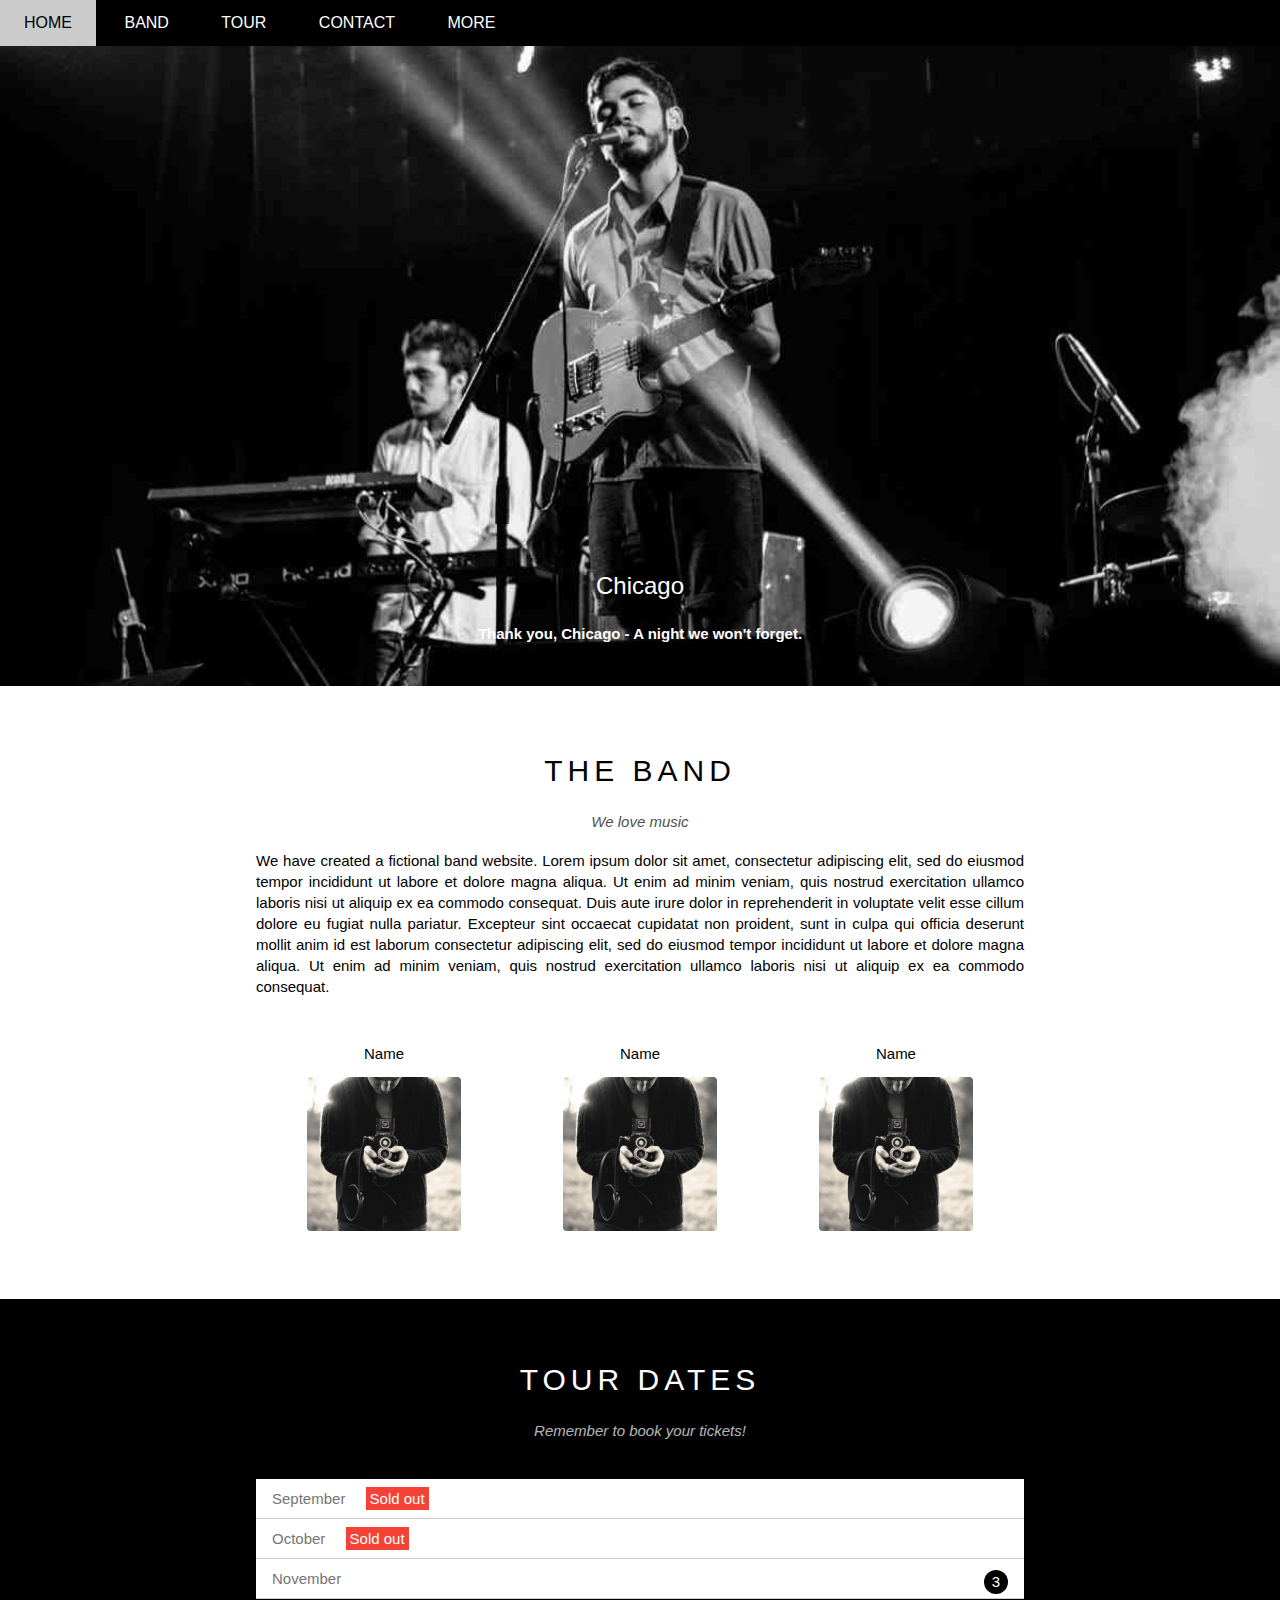
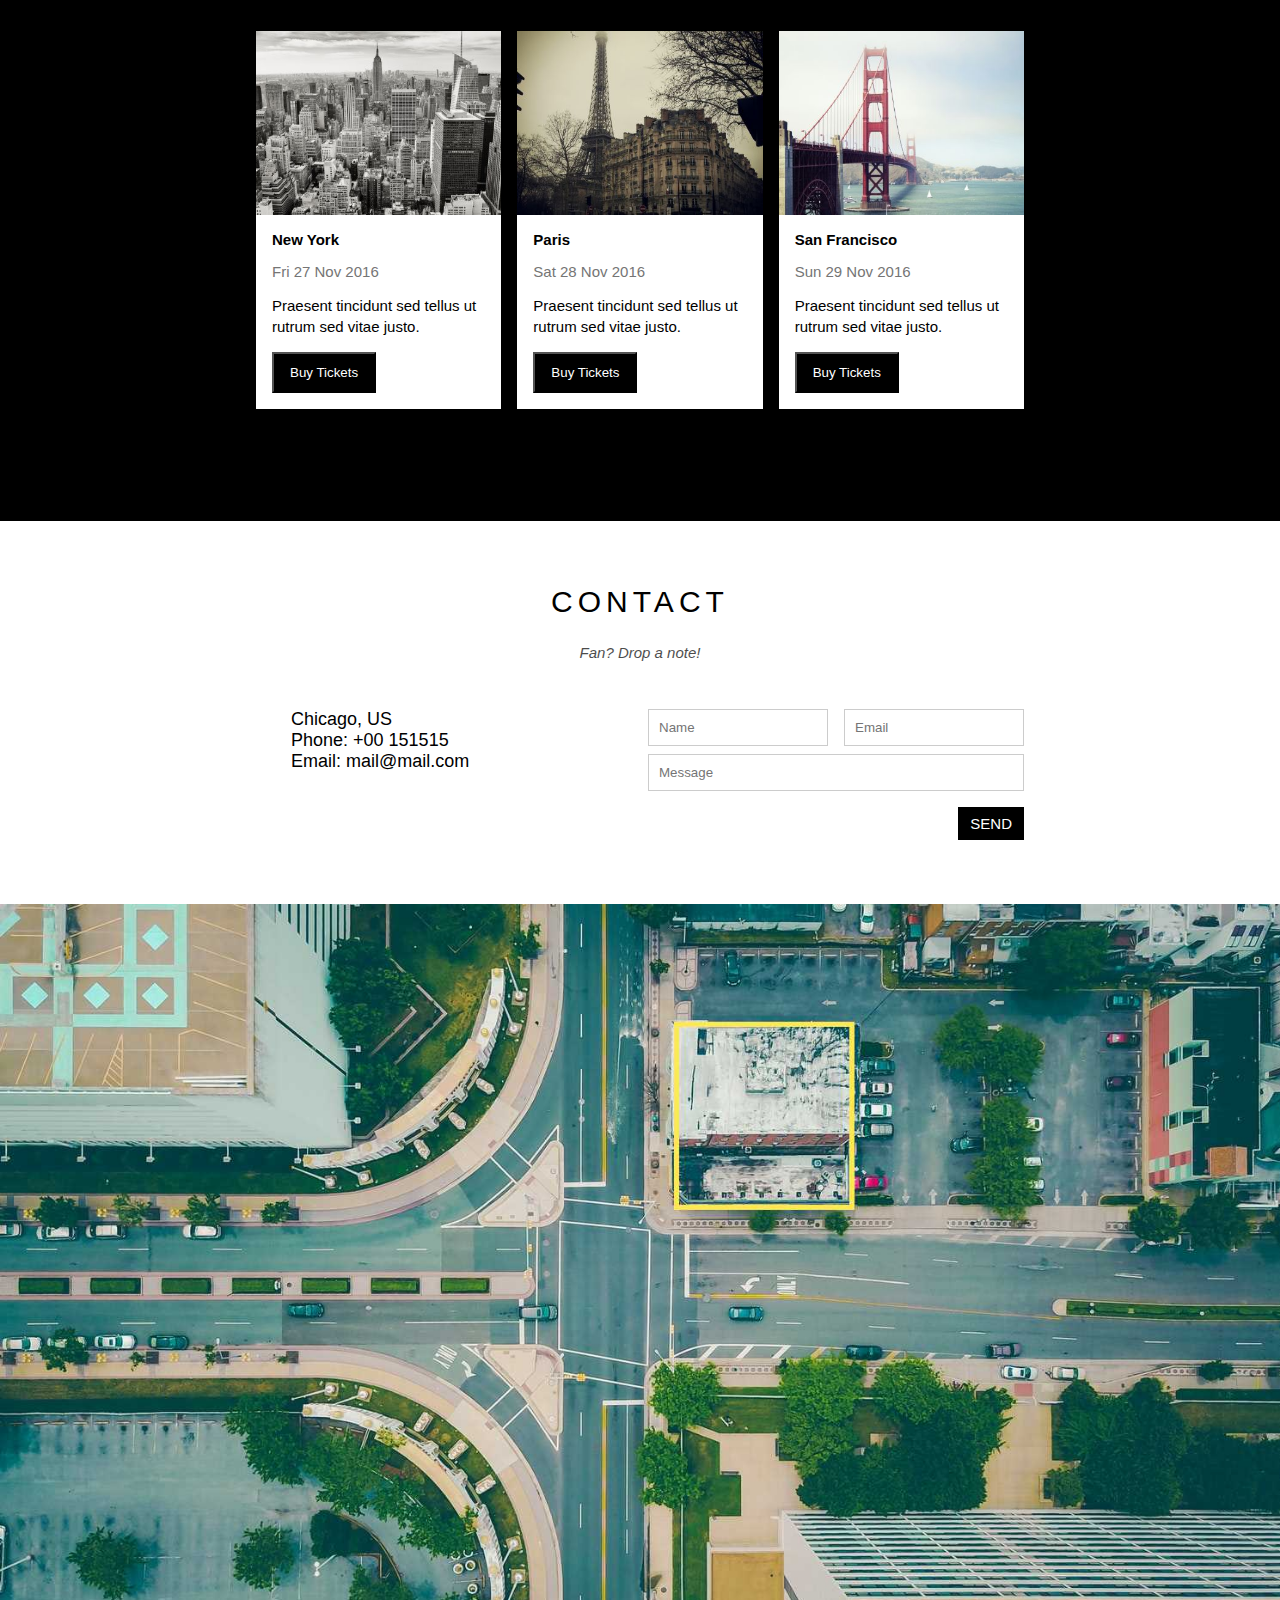
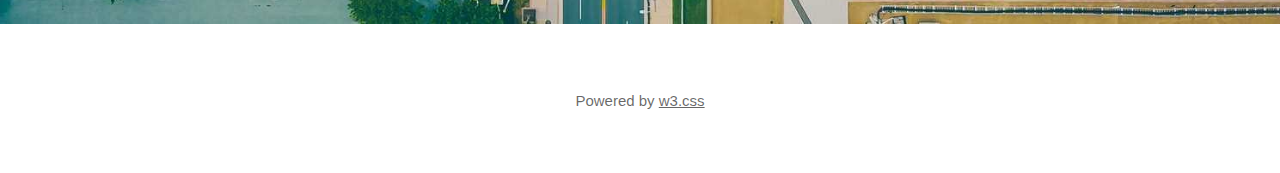
<file: index.html>
<!DOCTYPE html>
<html lang="en">

<head>
    <meta charset="UTF-8">
    <meta http-equiv="X-UA-Compatible" content="IE=edge">
    <meta name="viewport" content="width=device-width, initial-scale=1.0">
    <title>Document</title>
    <link rel="stylesheet" href="https://cdnjs.cloudflare.com/ajax/libs/font-awesome/6.2.0/css/all.min.css"
        integrity="sha512-xh6O/CkQoPOWDdYTDqeRdPCVd1SpvCA9XXcUnZS2FmJNp1coAFzvtCN9BmamE+4aHK8yyUHUSCcJHgXloTyT2A=="
        crossorigin="anonymous" referrerpolicy="no-referrer" />
    <link rel="stylesheet" href="./assets/css/style.css">
    <link rel="stylesheet" href="./assets/css/responsive.css">
    <script src="./assets/js/slideshow.js"></script>
</head>

<body>
    <div id="wrapper">
        <div id="header">
            <ul id="nav">
                <li><a href="#">Home</a></li>
                <li><a href="#Band">Band</a></li>
                <li><a href="#Tour">Tour</a></li>
                <li><a href="#Contact">Contact</a></li>
                <li>
                    <a href="#">More <i style="color: #fff;" class="fa-solid fa-caret-down"></i></a>
                    <ul class="subnav">
                        <li><a href="#">Merchandise</a></li>
                        <li><a href="#">Extras</a></li>
                        <li><a href="#">Media</a></li>
                    </ul>
                </li>
            </ul>
            <div class="seachbtn">
                <i style="color: #fff; font-size: 20px;" class="fa-solid fa-magnifying-glass"></i>
            </div>
            <div id="mobile-menu" class="menu-btn">
                <i class="menu-icon fa-solid fa-bars"></i>
            </div>
        </div>

        <div id="slider">

            <img src="/assets/img/chicago.jpg" onclick="slide()" id="image" alt="banner" width="100%">
            <div class="text-content">
                <h2 class="text-heading">Chicago</h2>
                <p class="text-description">Thank you, Chicago - A night we won't forget.</p>
            </div>
        </div>

    </div>

    <div id="content">
        <div id="Band" class="content-section">
            <h2 class="section-heading">THE BAND</h2>
            <p class="section-sub-heading">We love music</p>
            <p class="about-text">
                We have created a fictional band website. Lorem ipsum dolor sit amet, consectetur adipiscing elit, sed
                do eiusmod tempor incididunt ut labore et dolore magna aliqua. Ut enim ad minim veniam, quis nostrud
                exercitation ullamco laboris nisi ut aliquip ex ea commodo consequat. Duis aute irure dolor in
                reprehenderit in voluptate velit esse cillum dolore eu fugiat nulla pariatur. Excepteur sint occaecat
                cupidatat non proident, sunt in culpa qui officia deserunt mollit anim id est laborum consectetur
                adipiscing elit, sed do eiusmod tempor incididunt ut labore et dolore magna aliqua. Ut enim ad minim
                veniam, quis nostrud exercitation ullamco laboris nisi ut aliquip ex ea commodo consequat.
            </p>
            <div class="members-list">
                <div class="member-item">
                    <p class="member-name">Name</p>
                    <img src="./assets/img/bandmember.jpg" alt="Name" class="member-img">
                </div>
                <div class="member-item">
                    <p class="member-name">Name</p>
                    <img src="./assets/img/bandmember.jpg" alt="Name" class="member-img">
                </div>
                <div class="member-item">
                    <p class="member-name">Name</p>
                    <img src="./assets/img/bandmember.jpg" alt="Name" class="member-img">
                </div>
                <div class="clear"></div>
            </div>

        </div>

        <div id="Tour" class="tour-section">
            <div class="content-section">
                <h2 class="section-heading text-white">TOUR DATES</h2>
                <p class="section-sub-heading text-white">Remember to book your tickets!</p>
                <ul class="tickets-list">
                    <li>September <span class="sold-out">Sold out</span></li>
                    <li>October <span class="sold-out">Sold out</span></li>
                    <li>November <span class="quantity">3</span></li>
                </ul>

                <div class="places-list">
                    <div class="place-item">
                        <img src="./assets/img/newyork.jpg" alt="New York" class="place-img">
                        <div class="place-body">
                            <h3 class="place-heading">New York</h3>
                            <p class="place-time">Fri 27 Nov 2016</p>
                            <p class="place-desc">Praesent tincidunt sed tellus ut rutrum sed vitae justo.</p>
                            <button class="place-buy-btn js-buy-ticket">Buy Tickets</button>
                        </div>
                    </div>

                    <div class="place-item">
                        <img src="./assets/img/paris.jpg" alt="Paris" class="place-img">
                        <div class="place-body">
                            <h3 class="place-heading">Paris</h3>
                            <p class="place-time">Sat 28 Nov 2016</p>
                            <p class="place-desc">Praesent tincidunt sed tellus ut rutrum sed vitae justo.</p>
                            <button class="place-buy-btn js-buy-ticket">Buy Tickets</button>
                        </div>
                    </div>

                    <div class="place-item">
                        <img src="./assets/img/sanfran.jpg" alt="San Francisco" class="place-img">
                        <div class="place-body">
                            <h3 class="place-heading">San Francisco</h3>
                            <p class="place-time">Sun 29 Nov 2016</p>
                            <p class="place-desc">Praesent tincidunt sed tellus ut rutrum sed vitae justo.</p>
                            <button class="place-buy-btn js-buy-ticket">Buy Tickets</button>
                        </div>
                    </div>
                    <div class="clear"></div>
                </div>

            </div>
        </div>

        <div id="Contact" class="content-section">
            <h2 class="section-heading">CONTACT</h2>
            <p class="section-sub-heading">Fan? Drop a note!</p>

            <div class="contact-content">
                <div class="row">
                    <div class="col col-half contact-info">
                        <p><i class="fa-solid fa-location-dot"></i> Chicago, US</p>
                        <p><i class="fa-solid fa-phone"></i> Phone: +00 151515</p>
                        <p><i class="fa-solid fa-envelope"></i> Email: mail@mail.com</p>
                    </div>

                    <div class="col col-half contact-form">
                        <form action="">
                            <div class="row">
                                <div class="col col-half">
                                    <input type="text" placeholder="Name" required name="" id="" class="form-control">
                                </div>
                                <div class="col col-half">
                                    <input type="email" placeholder="Email" required name="" id="" class="form-control">
                                </div>
                            </div>
                            <div class="row mt-8">
                                <div class="col col-full">
                                    <input type="text" placeholder="Message" required name="" id=""
                                        class="form-control">
                                </div>
                            </div>
                            <input class="form-submit-btn mt-16" type="submit" value="SEND">
                        </form>
                    </div>
                </div>
            </div>
        </div>

        <div class="banner">
            <img src="./assets/img/map.jpg" alt="map">
        </div>

    </div>

    <div id="footer">
        <div class="socials-list">
            <a href=""><i class="fa-brands fa-facebook"></i></a>
            <a href=""><i class="fa-brands fa-square-instagram"></i></a>
            <a href=""><i class="fa-brands fa-youtube"></i></a>
            <a href=""><i class="fa-brands fa-pinterest"></i></a>
            <a href=""><i class="fa-brands fa-twitter"></i></a>
        </div>

        <div class="copy-right">Powered by <a href="">w3.css</a></div>
    </div>
    </div>


    <div class="modal js-modal">
        <div class="modal-container js-modal-container">
            <div class="modal-close js-modal-close">
                <i class="fa-solid fa-xmark"></i>
            </div>
            <header class="modal-header">
                <i style="margin-right:16px;" class="fa-sharp fa-solid fa-briefcase"></i>
                Tickets
            </header>
            <div class="modal-body">
                <label for="ticket-quantity" class="modal-label">
                    <i class="fa-solid fa-cart-shopping"></i>
                    Tickets, $15 per person
                </label>
                <input type="text" id="ticket-quantity" class="modal-input" placeholder="How many?">
                <label for="modal-email" class="modal-label">
                    <i class="fa-solid fa-user"></i>
                    Send To
                </label>
                <input type="email" id="modal-email" class="modal-input" placeholder="Enter email">

                <button id="buy-tickets">
                    PAY
                    <i class="fa-solid fa-check"></i>
                </button>
            </div>

            <footer class="modal-footer">
                <p class="modal-help">Need <a href="">help?</a></p>
            </footer>
        </div>
    </div>


    <script>
        const buyBtns = document.querySelectorAll('.js-buy-ticket');
        const modal = document.querySelector('.js-modal');
        const modalContainer = document.querySelector('.js-modal-container');
        const modalClose = document.querySelector('.js-modal-close');

        function showbuyTickets() {
            modal.classList.add('open');
        }

        function hidebuyTickets() {
            modal.classList.remove('open');
        }

        for (const buyBtn of buyBtns) {
            buyBtn.addEventListener('click', showbuyTickets);
        }

        modalClose.addEventListener('click', hidebuyTickets);
        modal.addEventListener('click', hidebuyTickets);
        modalContainer.addEventListener('click', function (event) {
            event.stopPropagation();
        })

        // menu mobile
        var header = document.getElementById('header');
        var mobileMenu = document.getElementById('mobile-menu');
        var headerHeight = header.clientHeight;
        //đóng mở menu
        mobileMenu.onclick = function () {
            var isClosed = header.clientHeight === headerHeight;
            if (isClosed) {
                header.style.height = 'auto';
            } else {
                header.style.height = null;
            }
        }
        // tự động đóng khi chọn menu
        var menuItems = document.querySelectorAll('#nav li a[href*="#"]');
        for (var i = 0; i < menuItems.length; i++) {
            var menuItem = menuItems[i];
            menuItem.onclick = function () {
                header.style.height = null;
            }
        }
    </script>
</body>

</html>
</file>
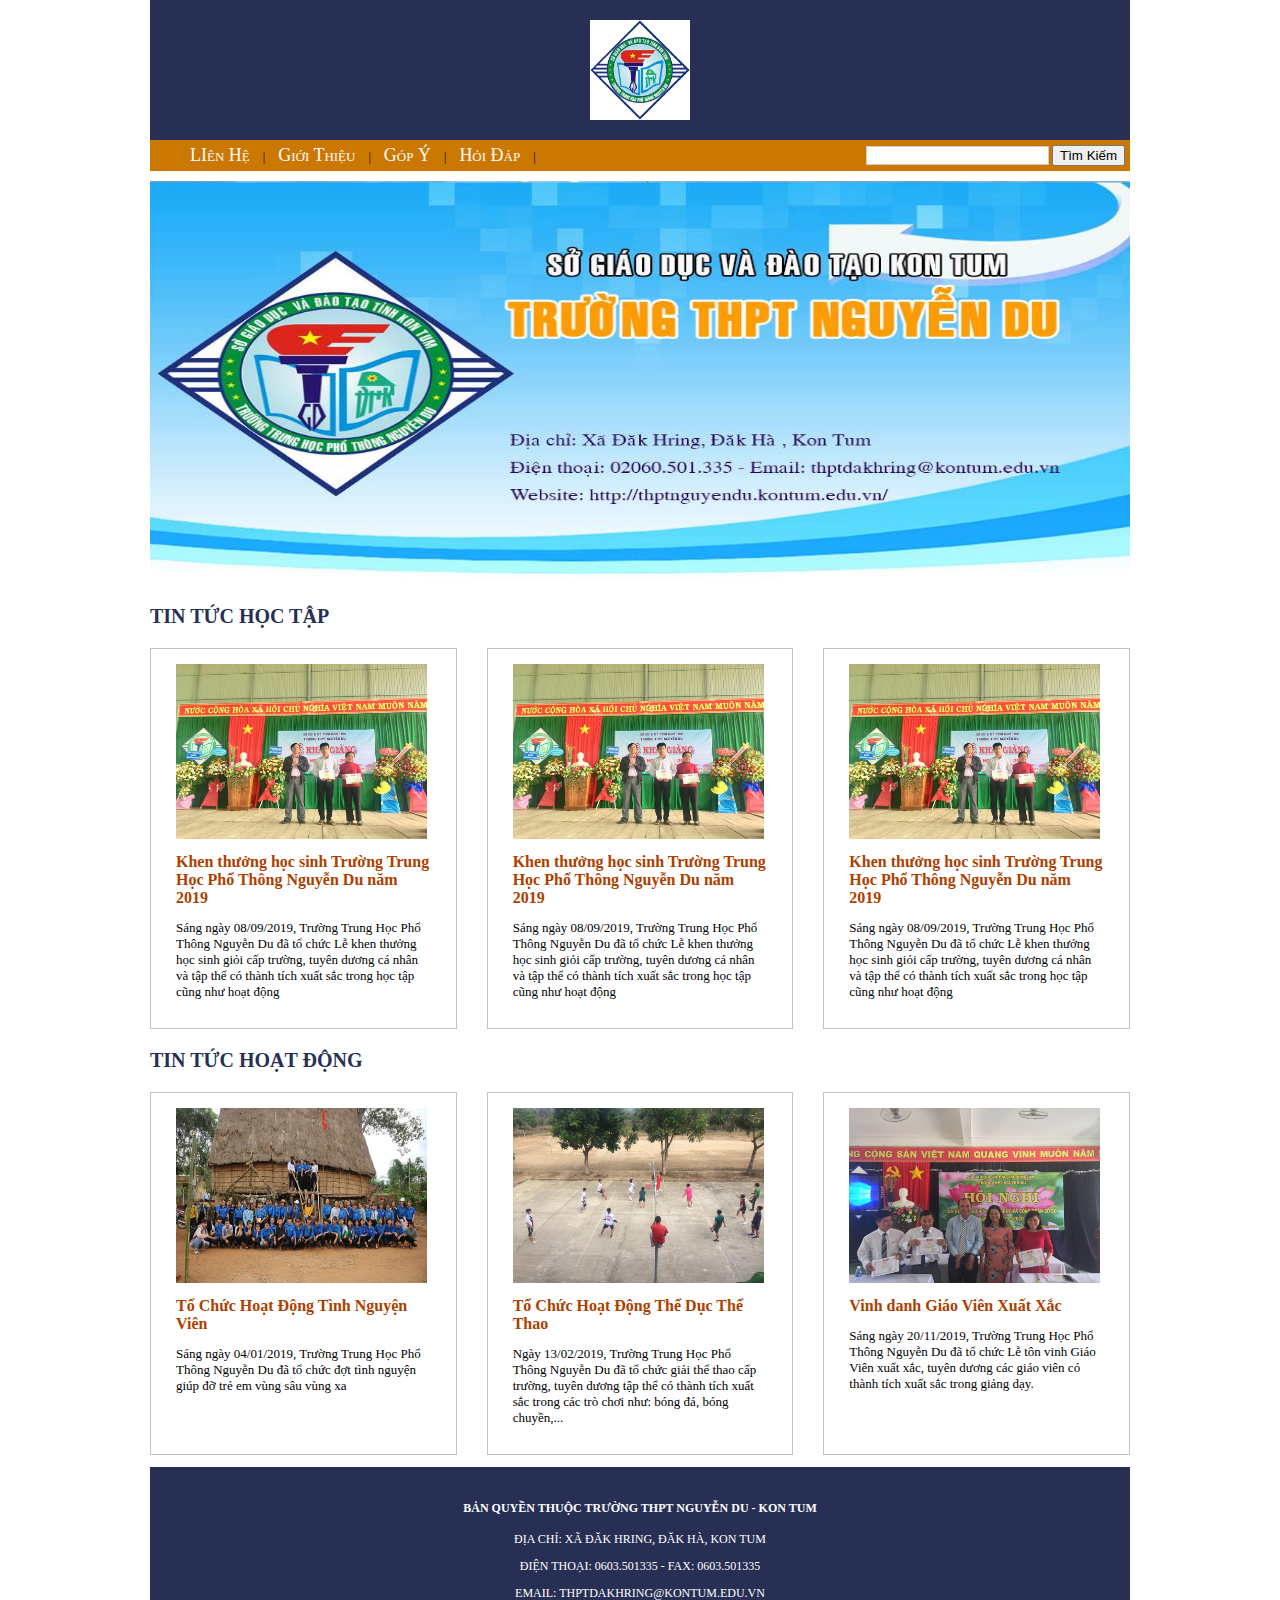
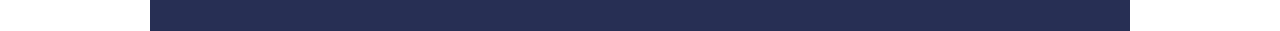
<file: web-school/index.html>
<!DOCTYPE html>
<html lang="en">
<head>
    <meta charset="UTF-8">
    <meta http-equiv="X-UA-Compatible" content="IE=edge">
    <meta name="viewport" content="width=device-width, initial-scale=1.0">
    <title>Trường Trung Học Phổ Thông Nguyễn Du</title>
    <link rel="stylesheet" href="main.css">
</head>
<body>
    <div class="container">
        <header>
              <div class="header-top">
                    <a href="">
                        <img src="./img/Layer 1.jpg" alt="" width="100px" height="100px">
                    </a>
              </div>
              
              <div class="header-main">
                  <ul class="sub-menu">
                      <li><a href="lienhe.html">LIên Hệ</a></li> |
                      <li> 
                          <a href="gioithieu.html"> Giới Thiệu </a> |
                          <ul>
                            <li><a href="sodotochuc.html ">Sơ Đồ Tổ Chức</a></li>
                            <li><a href="#">Thư Viện</a></li>
                           </ul>
                    </li>
                      <li><a href="gopy.html">Góp Ý</a></li> |
                      <li><a href="hoidap.html">Hỏi Đáp</a></li> |                                                       
                  </ul>
                  <form action="" class="form-search">
                  <input type="text" class="form-search-input">
                  <input type="submit" value="Tìm Kiếm" class="from-search-btn"> 
                </form>
                </div>
        </header>
        <section class="banner">
              <img src="./img/bìa.jpg" alt="" width="980px" height="400px">
        </section>
        <section class="new">
            <h2 class="title">TIN TỨC HỌC TẬP</h2>
            <div class="row">
                <div class="col">
                    <a href="#">
                        <img src="./img/traogiai.jpg" alt="" width="251px" height="175px">
                    </a>
                    <h3><a href="">Khen thưởng học sinh Trường Trung Học Phổ Thông Nguyễn Du năm 2019</a></h3>
                    <p>Sáng ngày 08/09/2019, Trường Trung Học Phổ Thông Nguyễn Du
                        đã tổ chức Lễ khen thưởng học sinh giỏi cấp trường, 
                        tuyên dương cá nhân và tập thể có thành 
                        tích xuất sắc trong học tập cũng như hoạt động </p>
                </div><!--End .col-->
                <div class="col">
                    <a href="#">
                        <img src="./img/traogiai.jpg" alt="" width="251px" height="175px">
                    </a>
                    <h3><a href="">Khen thưởng học sinh Trường Trung Học Phổ Thông Nguyễn Du năm 2019</a></h3>
                    <p>Sáng ngày 08/09/2019, Trường Trung Học Phổ Thông Nguyễn Du
                        đã tổ chức Lễ khen thưởng học sinh giỏi cấp trường, 
                        tuyên dương cá nhân và tập thể có thành 
                        tích xuất sắc trong học tập cũng như hoạt động </p>
                </div><!--End .col-->
                <div class="col">
                    <a href="#">
                        <img src="./img/traogiai.jpg" alt="" width="251px" height="175px">
                    </a>
                    <h3><a href="">Khen thưởng học sinh Trường Trung Học Phổ Thông Nguyễn Du năm 2019</a></h3>
                    <p>Sáng ngày 08/09/2019, Trường Trung Học Phổ Thông Nguyễn Du
                        đã tổ chức Lễ khen thưởng học sinh giỏi cấp trường, 
                        tuyên dương cá nhân và tập thể có thành 
                        tích xuất sắc trong học tập cũng như hoạt động </p>
                </div><!--End .col-->
            </div>
        </section>
        <section class="new">
            <h2 class="title">TIN TỨC HOẠT ĐỘNG</h2>
            <div class="row">
                <div class="col">
                    <a href="#">
                        <img src="./img/tinhnguyen.jpg" alt="" width="251px" height="175px">
                    </a>
                    <h3><a href="">Tổ Chức Hoạt Động Tình Nguyện Viên</a></h3>
                    <p>Sáng ngày 04/01/2019, Trường Trung Học Phổ Thông Nguyễn Du
                        đã tổ chức đợt tình nguyện giúp đỡ trẻ em vùng sâu vùng xa </p>
                </div><!--End .col-->
                <div class="col">
                    <a href="#">
                        <img src="./img/thethao.jpg" alt="" width="251px" height="175px">
                    </a>
                    <h3><a href="">Tổ Chức Hoạt Động Thể Dục Thể Thao</a></h3>
                    <p>Ngày 13/02/2019, Trường Trung Học Phổ Thông Nguyễn Du
                        đã tổ chức giải thể thao cấp trường, 
                        tuyên dương tập thể có thành 
                        tích xuất sắc trong các trò chơi như: bóng đá, bóng chuyền,...</p>
                </div><!--End .col-->
                <div class="col">
                    <a href="#">
                        <img src="./img/abc.jpg" alt="" width="251px" height="175px">
                    </a>
                    <h3><a href="">Vinh danh Giáo Viên Xuất Xắc</a></h3>
                    <p>Sáng ngày 20/11/2019, Trường Trung Học Phổ Thông Nguyễn Du
                        đã tổ chức Lễ tôn vinh Giáo Viên xuất xắc, 
                        tuyên dương các giáo viên có thành 
                        tích xuất sắc trong giảng dạy. </p>
                </div><!--End .col-->
            </div>
        </section>
        <footer>	
            <span>
        <h4>Bản quyền thuộc Trường THPT Nguyễn Du - Kon Tum</h4>
        <p>Địa chỉ: Xã Đăk Hring, Đăk Hà, Kon Tum</p>
        <p>Điện thoại: 0603.501335 - Fax: 0603.501335</p>
        <p>Email: thptdakhring@kontum.edu.vn</p>
    </span>	
        </footer>
    </div>

</body>
</html>
</file>
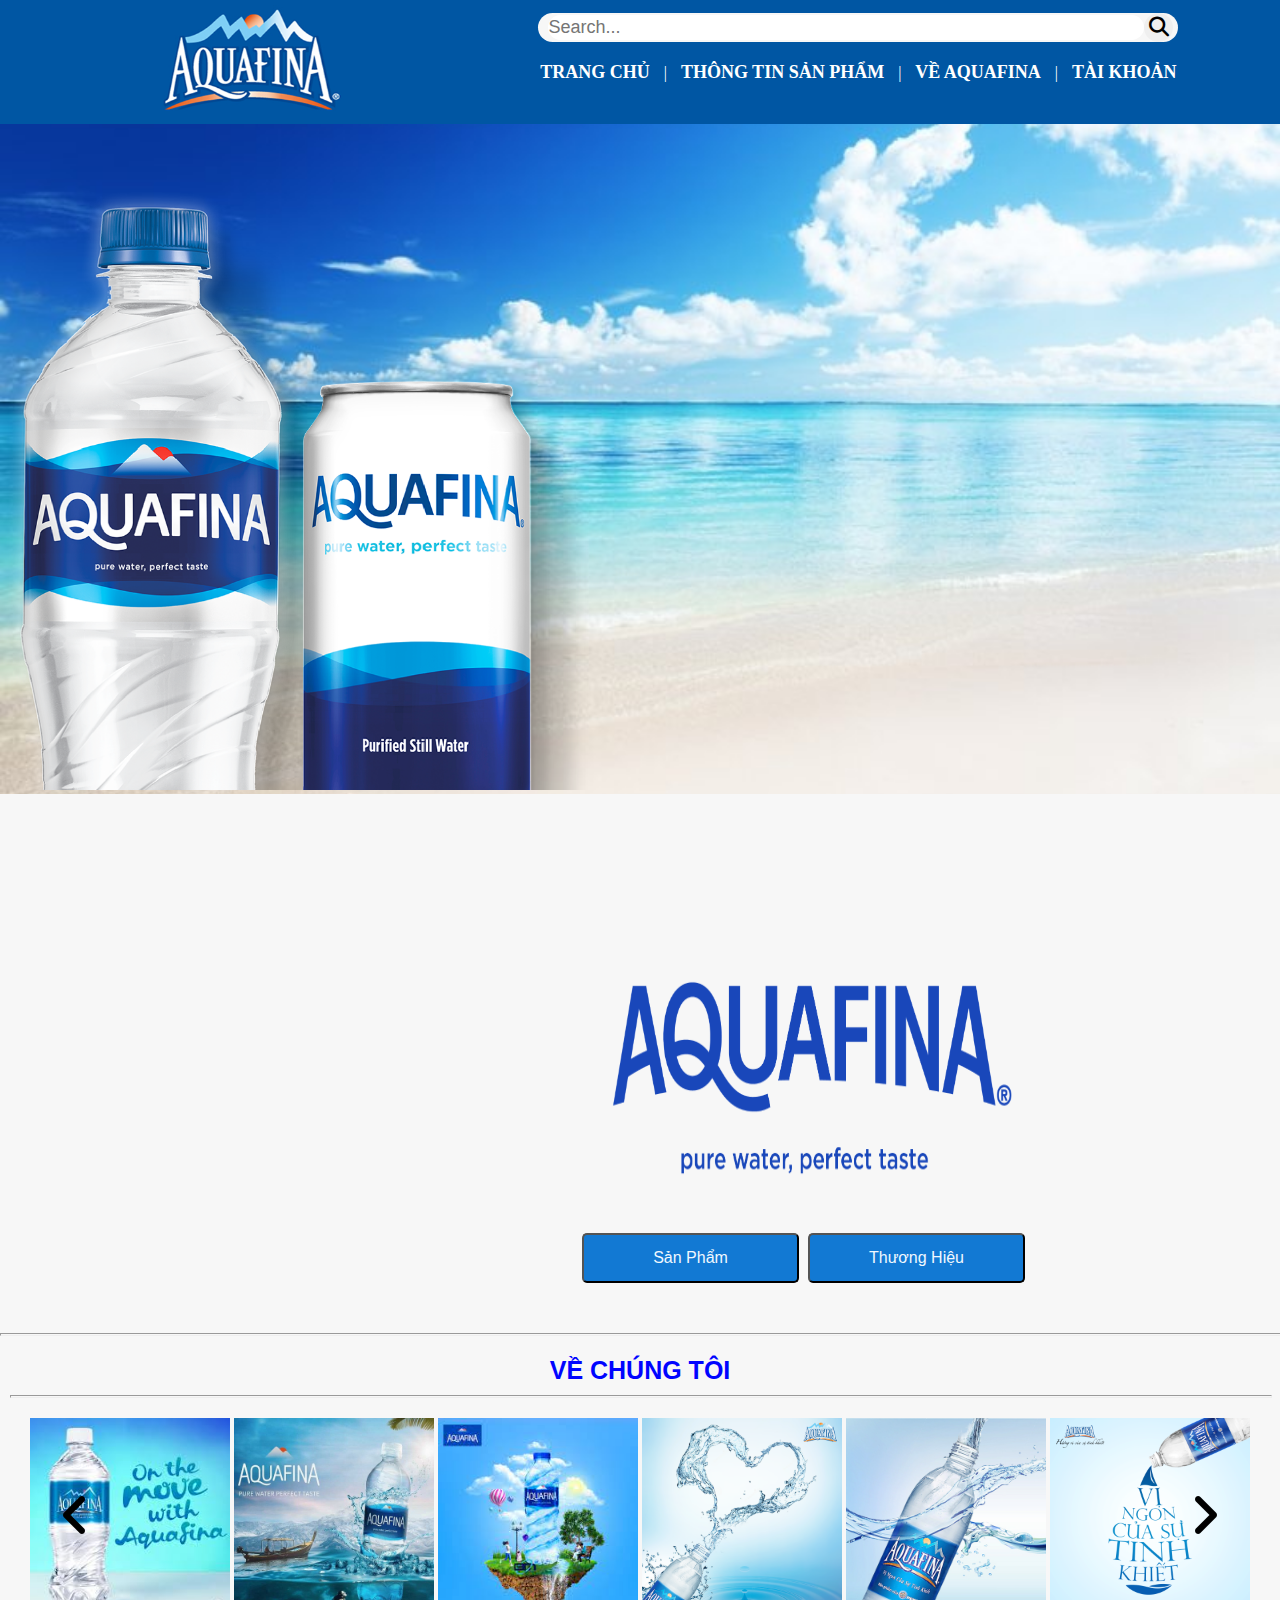
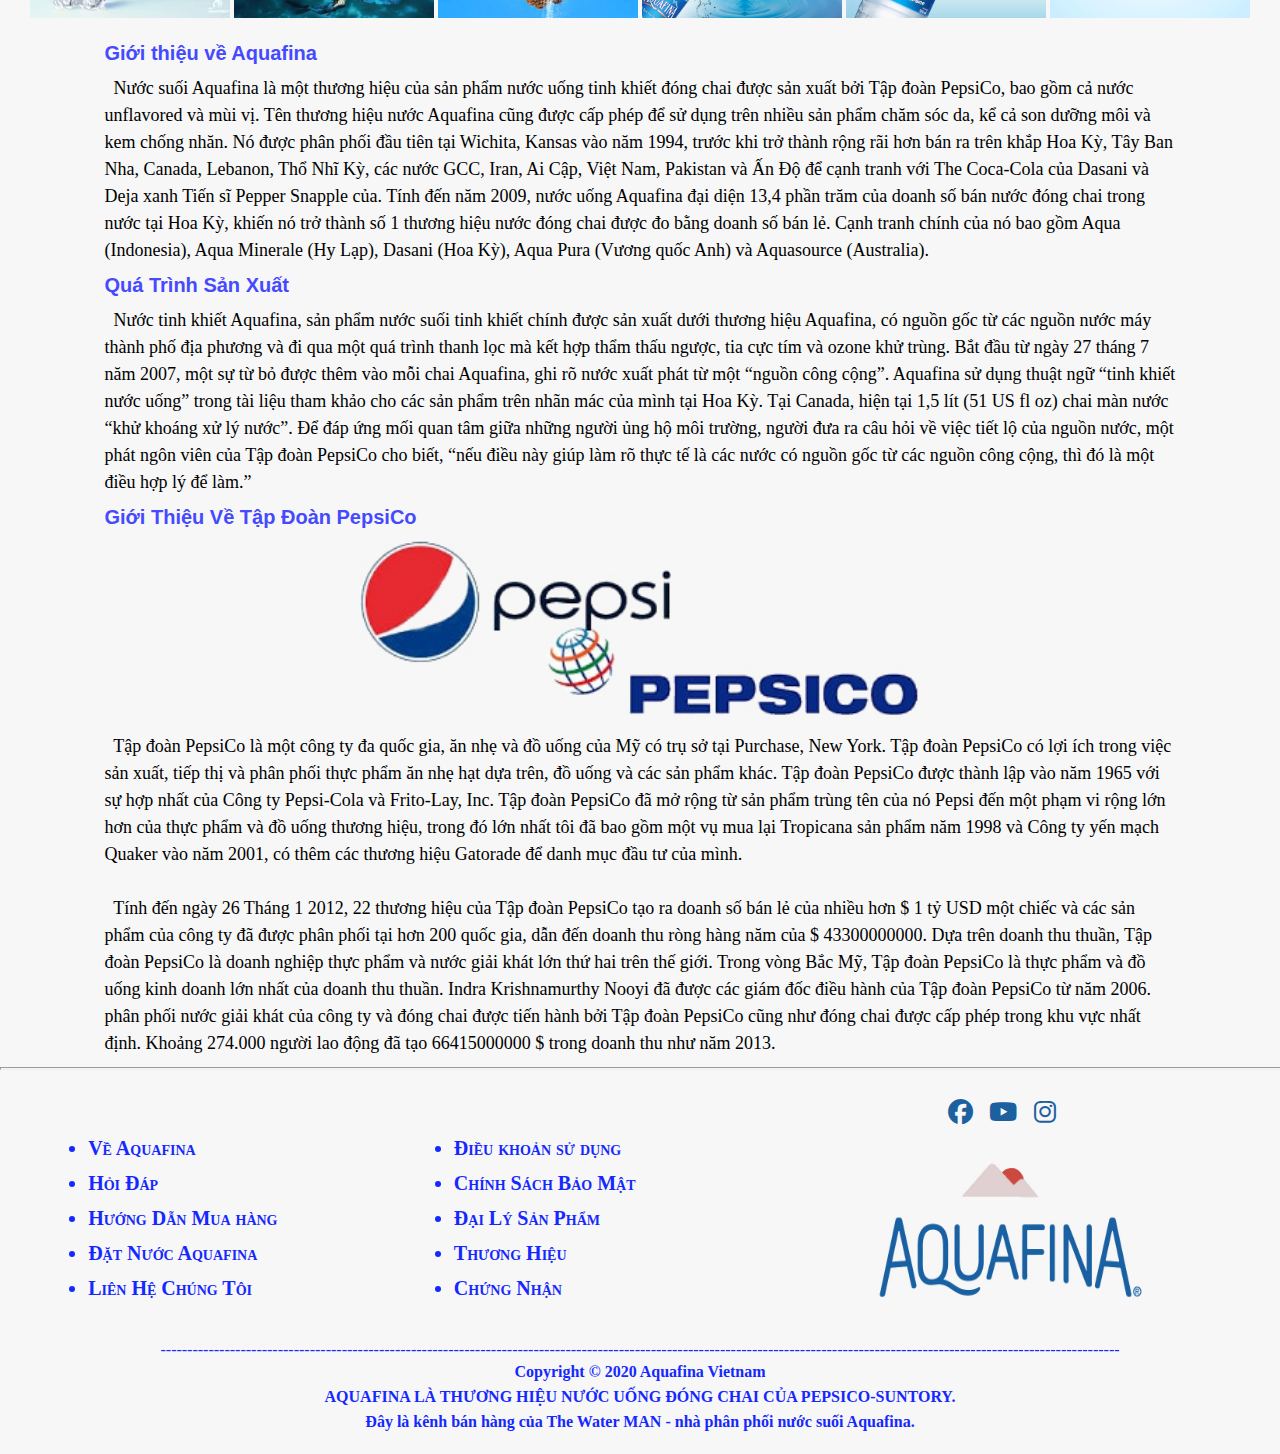
<file: web-aquafina/daily.html>
<!DOCTYPE html>
<html lang="en">

<head>
    <meta charset="UTF-8">
    <meta http-equiv="X-UA-Compatible" content="IE=edge">
    <meta name="viewport" content="width=device-width, initial-scale=1.0">
    <title>Document</title>
    <link rel="stylesheet" href="daily.css">
    <link rel="stylesheet" href="https://cdnjs.cloudflare.com/ajax/libs/font-awesome/6.1.1/css/all.min.css">
    <script src="daily.js"></script>
</head>

<body>
    <div id="wrapper">
        <header>
            <div class="header">
                <div class="logo">
                    <img src="./img/logo1.jpg" alt="img" width="180px" height="120px">
                </div>

                <div class="menu">
                    <ul>
                        <li><a href="trangchu.html">TRANG CHỦ</a></li>
                        <span>|</span>
                        <li><a href="thongtin.html">THÔNG TIN SẢN PHẨM</a></li>
                        <span>|</span>
                        <li><a href="daily.html">VỀ AQUAFINA</a></li>
                        <span>|</span>
                        <li>
                            <a href="#">TÀI KHOẢN</a>
                            <ul>
                                <li><a href="dangky.html" class="sign-in">Đăng Ký</a></li>
                                <li><a href="dangnhap.html" class="sign-up">Đăng Nhập</a></li>
                            </ul>
                        </li>
                    </ul>
                    <form class="seach-box">
                        <button class="seach-btn"><i class="fa-solid fa-magnifying-glass"></i></button>
                        <input class="seach-text" type="text" placeholder="Search...">
                    </form>
                </div>
            </div>
        </header>

        <nav>
            <div class="img">
                <img src="./img/chainuoc.png" alt="img" width="600px" height="600px">
                <div class="nd-right">
                    <div class="img1">
                        <img src="./img/logo2.png" alt="" width="400px" height="200px">
                    </div>
                    <button type="button"> Sản Phẩm</button>
                    <button type="button">Thương Hiệu</button>
                </div>
            </div>
        </nav>
        <hr>
        <section>
            <div class="content">
                <h1 class="title">về Chúng Tôi</h1>
                <hr>
                <div class="content-slider">
                    <figure id="diving" style="margin:20px;">
                        <img src="./img/daily7.jpg" alt="" width="200px" height="200px">
                        <img src="./img/daily.jpg" alt="" width="200px" height="200px">
                        <img src="./img/daily2.jpg" alt="" width="200px" height="200px">
                        <img src="./img/daily4.png" alt="" width="200px" height="200px">
                        <img src="./img/daily5.jpg" alt="" width="200px" height="200px">
                        <img src="./img/daily6.png" alt="" width="200px" height="200px">

                    </figure>
                    <div id="iconL" class="iconL" onclick="prev()"><i class="fa-solid fa-angle-left"></i></div>
                    <div id="iconR" class="iconR" onclick="next()"><i class="fa-solid fa-angle-right"></i></div>
                    <div id="bigImg">
                        <img src="./img/daily.jpg" alt="">
                    </div>
                </div>
                <div class="content-text">
                    <h3>Giới thiệu về Aquafina</h3>
                    <p>
                        &nbsp; Nước suối Aquafina là một thương hiệu của sản phẩm nước uống tinh khiết đóng chai được
                        sản
                        xuất bởi Tập đoàn PepsiCo,
                        bao gồm cả nước unflavored và mùi vị. Tên thương hiệu nước Aquafina cũng được cấp phép để sử
                        dụng
                        trên nhiều sản phẩm chăm sóc da,
                        kể cả son dưỡng môi và kem chống nhăn. Nó được phân phối đầu tiên tại Wichita, Kansas vào năm
                        1994,
                        trước khi trở thành rộng rãi hơn bán ra trên khắp Hoa Kỳ,
                        Tây Ban Nha, Canada, Lebanon, Thổ Nhĩ Kỳ, các nước GCC, Iran, Ai Cập, Việt Nam, Pakistan và Ấn
                        Độ để
                        cạnh tranh với The Coca-Cola của Dasani và Deja xanh Tiến sĩ
                        Pepper Snapple của. Tính đến năm 2009, nước uống Aquafina đại diện 13,4 phần trăm của doanh số
                        bán
                        nước đóng chai trong nước tại Hoa Kỳ,
                        khiến nó trở thành số 1 thương hiệu nước đóng chai được đo bằng doanh số bán lẻ. Cạnh tranh
                        chính
                        của nó bao gồm Aqua (Indonesia), Aqua Minerale (Hy Lạp),
                        Dasani (Hoa Kỳ), Aqua Pura (Vương quốc Anh) và Aquasource (Australia).
                    </p>
                    <h3>Quá Trình Sản Xuất</h3>
                    <p>
                        &nbsp; Nước tinh khiết Aquafina, sản phẩm nước suối tinh khiết chính được sản xuất dưới thương
                        hiệu
                        Aquafina,
                        có nguồn gốc từ các nguồn nước máy thành phố địa phương và đi qua một quá trình thanh lọc mà kết
                        hợp
                        thẩm thấu ngược,
                        tia cực tím và ozone khử trùng. Bắt đầu từ ngày 27 tháng 7 năm 2007, một sự từ bỏ được thêm vào
                        mỗi
                        chai Aquafina,
                        ghi rõ nước xuất phát từ một “nguồn công cộng”. Aquafina sử dụng thuật ngữ “tinh khiết nước
                        uống”
                        trong tài liệu tham khảo cho các sản phẩm trên nhãn mác của mình tại Hoa Kỳ.
                        Tại Canada, hiện tại 1,5 lít (51 US fl oz) chai màn nước “khử khoáng xử lý nước”.
                        Để đáp ứng mối quan tâm giữa những người ủng hộ môi trường, người đưa ra câu hỏi về việc tiết lộ
                        của
                        nguồn nước,
                        một phát ngôn viên của Tập đoàn PepsiCo cho biết, “nếu điều này giúp làm rõ thực tế là các nước
                        có
                        nguồn gốc từ các nguồn công cộng,
                        thì đó là một điều hợp lý để làm.”

                    </p>
                    <h3>Giới Thiệu Về Tập Đoàn PepsiCo</h3>
                    <figure style="text-align:center; margin-bottom: 10px;">
                        <img src="./img/pepsico1.jpg" alt="" width="560px" height="180px">
                    </figure>
                    <p>
                        &nbsp; Tập đoàn PepsiCo là một công ty đa quốc gia, ăn nhẹ và đồ uống của Mỹ có trụ sở tại
                        Purchase,
                        New York.
                        Tập đoàn PepsiCo có lợi ích trong việc sản xuất, tiếp thị và phân phối thực phẩm ăn nhẹ hạt dựa
                        trên, đồ uống và các sản phẩm khác.
                        Tập đoàn PepsiCo được thành lập vào năm 1965 với sự hợp nhất của Công ty Pepsi-Cola và
                        Frito-Lay,
                        Inc. Tập đoàn PepsiCo đã mở rộng từ sản phẩm trùng tên của nó Pepsi đến một phạm vi rộng lớn hơn
                        của
                        thực phẩm và đồ uống thương hiệu,
                        trong đó lớn nhất tôi đã bao gồm một vụ mua lại Tropicana sản phẩm năm 1998 và Công ty yến mạch
                        Quaker vào năm 2001,
                        có thêm các thương hiệu Gatorade để danh mục đầu tư của mình.
                        <br> <br>
                        &nbsp; Tính đến ngày 26 Tháng 1 2012, 22 thương hiệu của Tập đoàn PepsiCo tạo ra doanh số bán lẻ
                        của
                        nhiều hơn $ 1 tỷ USD một chiếc và các sản phẩm của công ty đã được phân phối tại hơn 200 quốc
                        gia,
                        dẫn đến doanh thu ròng hàng năm của $ 43300000000. Dựa trên doanh thu thuần, Tập đoàn PepsiCo là
                        doanh nghiệp thực phẩm và nước giải khát lớn thứ hai trên thế giới.
                        Trong vòng Bắc Mỹ, Tập đoàn PepsiCo là thực phẩm và đồ uống kinh doanh lớn nhất của doanh thu
                        thuần.
                        Indra Krishnamurthy Nooyi đã được các giám đốc điều hành của Tập đoàn PepsiCo từ năm 2006.
                        phân phối nước giải khát của công ty và đóng chai được tiến hành bởi Tập đoàn PepsiCo cũng như
                        đóng
                        chai được cấp phép trong khu vực nhất định.
                        Khoảng 274.000 người lao động đã tạo 66415000000 $ trong doanh thu như năm 2013.
                    </p>
                </div>
            </div>
        </section>
        <hr>
        <article>
            <div class="atl">
                <ul>
                    <li><a href="">Về Aquafina</a></li>
                    <li><a href="">Hỏi Đáp</a></li>
                    <li><a href="">Hướng Dẫn Mua hàng</a></li>
                    <li><a href="">Đặt Nước Aquafina</a></li>
                    <li><a href="">Liên Hệ Chúng Tôi</a></li>
                </ul>

                <ul>
                    <li><a href="">Điều khoản sử dụng</a></li>
                    <li><a href="">Chính Sách Bảo Mật</a></li>
                    <li><a href="">Đại Lý Sản Phẩm</a></li>
                    <li><a href="">Thương Hiệu</a></li>
                    <li><a href="">Chứng Nhận</a></li>
                </ul>
                <div class="img-lg">
                    <div class="icon">
                        <li><a href=""> <i class="fa-brands fa-facebook"></i></a></li>
                        <li><a href=""> <i class="fa-brands fa-youtube"></i></a></li>
                        <li><a href=""><i class="fa-brands fa-instagram"></i></a></li>
                    </div>
                    <img src="./img/logo3.jpg" alt="" width="350px" height="200px">
                </div>
            </div>
        </article>



        <footer>
            <div class="footer">
                <p style="color: rgb(21, 40, 255);">
                    ------------------------------------------------------------------------------------------------------------------------------------------------------------------------------------
                </p>
                <cite> Copyright © 2020 Aquafina Vietnam <br>
                    AQUAFINA LÀ THƯƠNG HIỆU NƯỚC UỐNG ĐÓNG CHAI CỦA PEPSICO-SUNTORY. <br>
                    Đây là kênh bán hàng của The Water MAN - nhà phân phối nước suối Aquafina.
                </cite>
            </div>
        </footer>
    </div>
    <script src="https://code.jquery.com/jquery-3.6.0.js"></script>
    <script>
        $(document).ready(function () {
            $(window).scroll(function () {
                if ($(this).scrollTop()) {
                    $('header').addClass('sticky');
                } else {
                    $('header').removeClass('sticky');
                }
            });
        });
    </script>
</body>

</html>
</file>
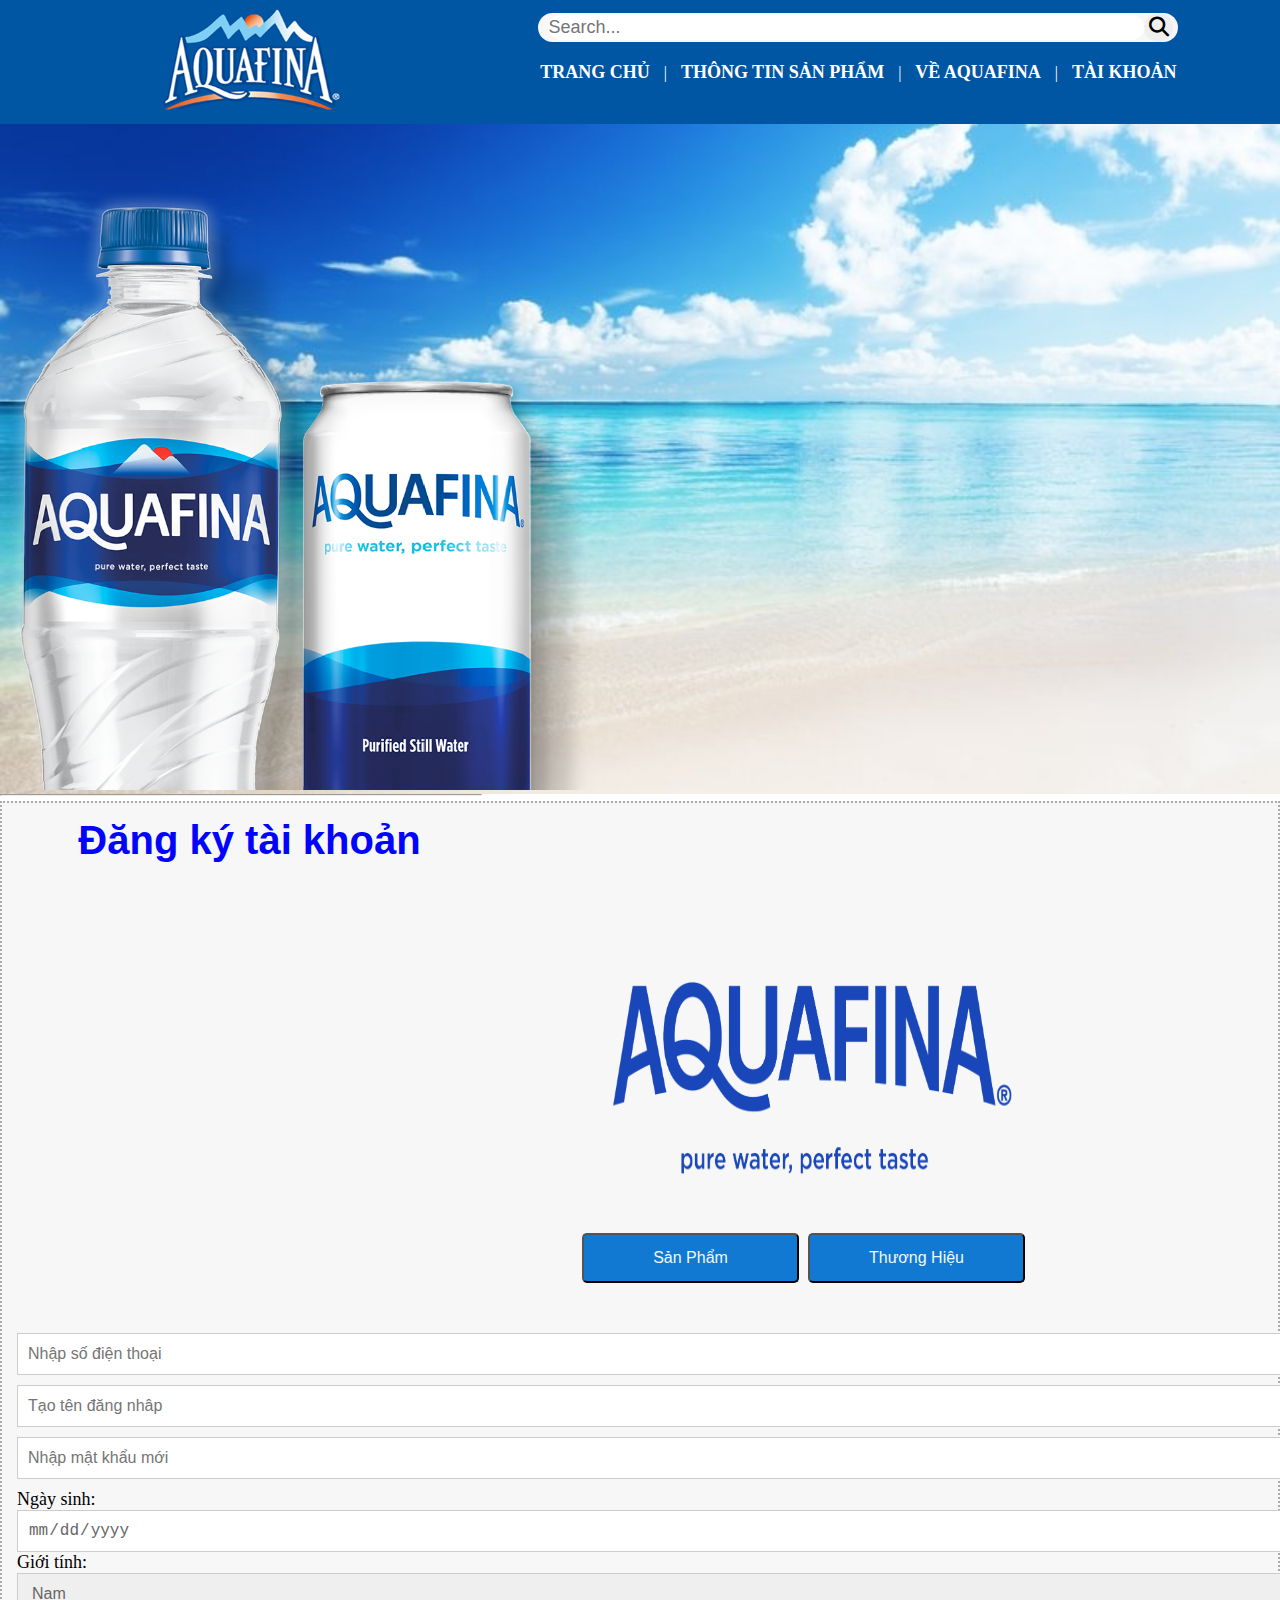
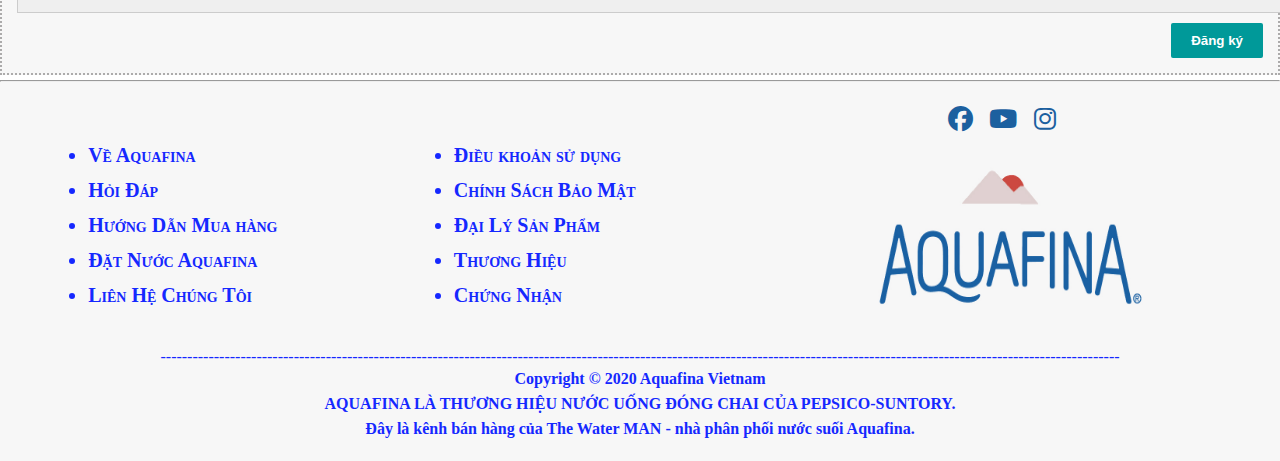
<file: web-aquafina/dangky.html>
<!DOCTYPE html>
<html lang="en">
<head>
    <meta charset="UTF-8">
    <meta http-equiv="X-UA-Compatible" content="IE=edge">
    <meta name="viewport" content="width=device-width, initial-scale=1.0">
    <title>Document</title>
    <link rel="stylesheet" href="dangky.css">
   <link rel="stylesheet" href="https://cdnjs.cloudflare.com/ajax/libs/font-awesome/6.1.1/css/all.min.css"> 
   <script src="dangky.js"></script>
</head>
<body>
    <div id="wrapper">
        <header>
            <div class="header">
              <div class="logo"> 
                   <img src="./img/logo1.jpg" alt="img" width="180px" height="120px" >
              </div>

              <div class="menu">
                  <ul>
                      <li><a href="trangchu.html">TRANG CHỦ</a></li>
                      <span>|</span>
                      <li><a href="thongtin.html">THÔNG TIN SẢN PHẨM</a></li>
                      <span>|</span>
                      <li><a href="daily.html">VỀ AQUAFINA</a></li>
                      <span>|</span>
                      <li>
                        <a href="#">TÀI KHOẢN</a>
                        <ul>
                            <li><a href="dangky.html" class="sign-in">Đăng Ký</a></li>
                           <li><a href="dangnhap.html" class="sign-up">Đăng Nhập</a></li>
                        </ul>
                      </li>      
                  </ul>   
                  <form class="seach-box">
                    <button class="seach-btn"><i class="fa-solid fa-magnifying-glass"></i></button>  
                    <input class="seach-text" type="text" placeholder="Search...">
                </form>   
            </div>
        </div>
        </header>
            
       <nav>
         <div class="img">
             <img src="./img/chainuoc.png" alt="img" width="600px" height="600px">
          <div class="nd-right">
              <div class="img1">
                  <img src="./img/logo2.png" alt="" width="400px" height="200px">
              </div>
             <button type="button">Sản Phẩm</button>
             <button type="button">Thương Hiệu</button>
          </div>
        </div>
       </nav>
            <hr>
            <!-- form -->
       <section>
        <div class="register-form">
            <form onsubmit="return kiem_tra()" >
                <h1> Đăng ký tài khoản</h1>
                <div class="input-box">
                    <input id="sdt" type="text" placeholder="Nhập số điện thoại" >     
                </div>

                <div class="input-box">
                    <input id="dn" type="text" placeholder="Tạo tên đăng nhâp">     
                </div>

                <div class="input-box">

                    <input id="pw" type="password" placeholder="Nhập mật khẩu mới">
                </div>
                <div class="input-box">
                    <div class="col-6">
                        <label for="ngaysinh">Ngày sinh: </label>
                        <br>
                        <input id="date" type="date" id="ngaysinh"/>
                    </div>
                    <div class="col-6">
                        <label for="gioitinh">Giới tính: </label>
                        <br>
                        <select id="gioitinh">
                            <option value="nam">Nam</option>
                            <option value="nu">Nữ</option>
                        </select>
                    </div>
                    <div class="clear"></div>
                </div>
                <div class="btn-box">
                    <button type="submit">
                        Đăng ký
                    </button>
                    
                </div>
            </form>
        </div>
       </section>
    <hr>
       <!-- menu dưới -->
       <article>
               <div class="atl">
                   <ul>
                       <li><a href="">Về Aquafina</a></li>
                       <li><a href="">Hỏi Đáp</a></li>
                       <li><a href="">Hướng Dẫn Mua hàng</a></li>
                       <li><a href="">Đặt Nước Aquafina</a></li>
                       <li><a href="">Liên Hệ Chúng Tôi</a></li>
                   </ul>

                   <ul>
                       <li><a href="">Điều khoản sử dụng</a></li>
                       <li><a href="">Chính Sách Bảo Mật</a></li>
                       <li><a href="">Đại Lý Sản Phẩm</a></li>
                       <li><a href="">Thương Hiệu</a></li>
                       <li><a href="">Chứng Nhận</a></li>
                   </ul>
                   <div class="img-lg">
                    <div class="icon">
                        <li><a href=""> <i class="fa-brands fa-facebook"></i></a></li>
                        <li><a href=""> <i class="fa-brands fa-youtube"></i></a></li>
                        <li><a href=""><i class="fa-brands fa-instagram"></i></a></li>
                    </div>
                    <img src="./img/logo3.jpg" alt="" width="350px" height="200px">
                </div>  
               </div>       
       </article>

            <!-- footer -->
       
     <footer>
           <div class="footer">
            <p style="color: rgb(21, 40, 255);">------------------------------------------------------------------------------------------------------------------------------------------------------------------------------------</p>
                <cite>  Copyright © 2020 Aquafina Vietnam <br>
    AQUAFINA LÀ THƯƠNG HIỆU NƯỚC UỐNG ĐÓNG CHAI CỦA PEPSICO-SUNTORY.  <br>
    Đây là kênh bán hàng của The Water MAN - nhà phân phối nước suối Aquafina.
    </cite> 
           </div>
       </footer>
    </div>
    <script src="https://code.jquery.com/jquery-3.6.0.js"></script>
    <script>
        $(document).ready(function() {
            $(window).scroll(function() {
                if($(this).scrollTop()) {
                    $('header').addClass('sticky');
                }else{
                    $('header').removeClass('sticky');
                }
            });
        });
    </script>
</body>
</html>
</file>
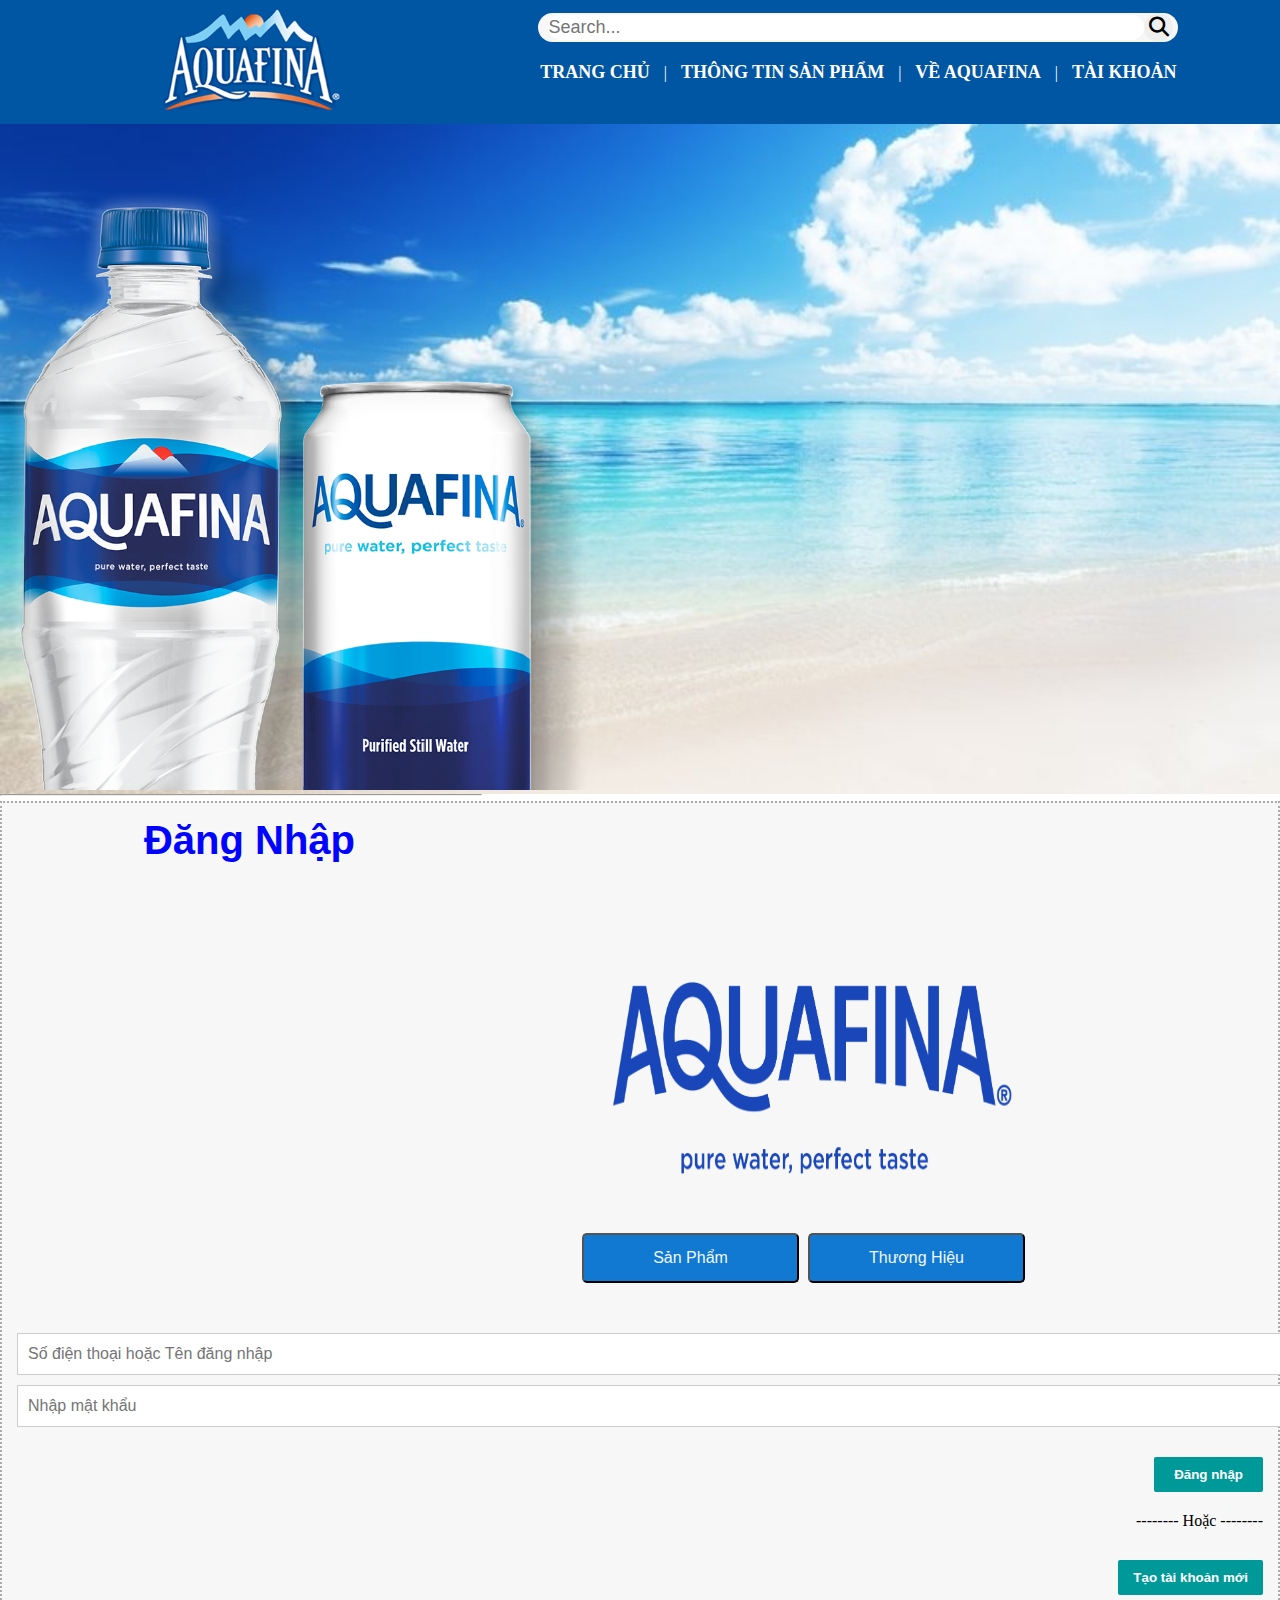
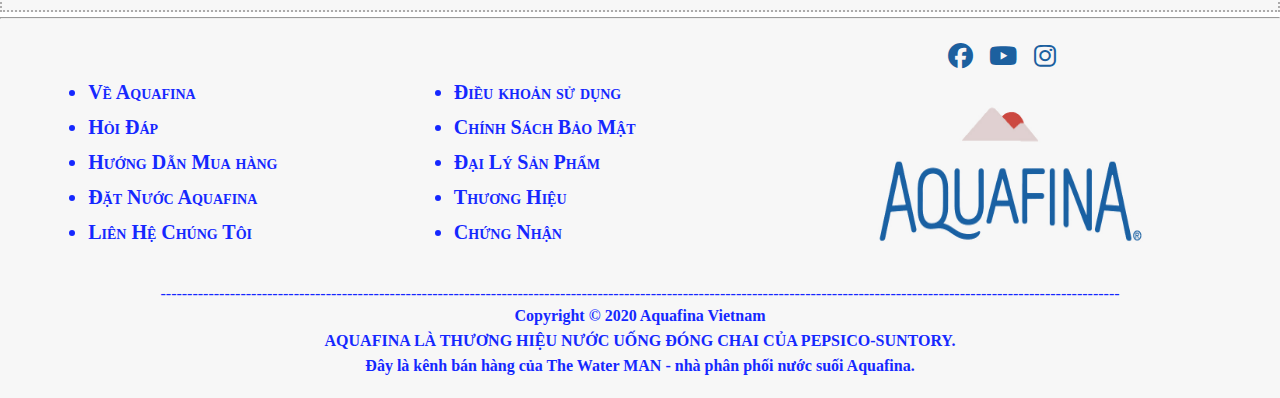
<file: web-aquafina/dangnhap.html>
<!DOCTYPE html>
<html lang="en">
<head>
    <meta charset="UTF-8">
    <meta http-equiv="X-UA-Compatible" content="IE=edge">
    <meta name="viewport" content="width=device-width, initial-scale=1.0">
    <title>Document</title>
    <link rel="stylesheet" href="dangnhap.css">
   <link rel="stylesheet" href="https://cdnjs.cloudflare.com/ajax/libs/font-awesome/6.1.1/css/all.min.css"> 
   <script src="dangnhap.js"></script>
</head>
<body>
    <div id="wrapper">
        <header>
            <div class="header">
              <div class="logo"> 
                   <img src="./img/logo1.jpg" alt="img" width="180px" height="120px" >
              </div>

              <div class="menu">
                  <ul>
                      <li><a href="trangchu.html">TRANG CHỦ</a></li>
                      <span>|</span>
                      <li><a href="thongtin.html">THÔNG TIN SẢN PHẨM</a></li>
                      <span>|</span>
                      <li><a href="daily.html">VỀ AQUAFINA</a></li>
                      <span>|</span>
                      <li>
                        <a href="#">TÀI KHOẢN</a>
                        <ul>
                            <li><a href="dangky.html" class="sign-in">Đăng Ký</a></li>
                           <li><a href="dangnhap.html" class="sign-up">Đăng Nhập</a></li>
                        </ul>
                      </li>      
                  </ul>   
                  <form class="seach-box">
                    <button class="seach-btn"><i class="fa-solid fa-magnifying-glass"></i></button>  
                    <input class="seach-text" type="text" placeholder="Search...">
                </form>  
            </div>
        </div>
        </header>
            
       <nav>
         <div class="img">
             <img src="./img/chainuoc.png" alt="img" width="600px" height="600px">
          <div class="nd-right">
              <div class="img1">
                  <img src="./img/logo2.png" alt="" width="400px" height="200px">
              </div>
             <button type="button"> Sản Phẩm</button>
             <button type="button">Thương Hiệu</button>
          </div>
        </div>
       </nav>
            <hr>
            <!-- form -->
       <section>
        <div class="register-form">
            <form onsubmit="return kiem_tra()" >
                <h1> Đăng Nhập </h1>
                <div class="input-box">

                    <input id="sdt"  type="text" placeholder="Số điện thoại hoặc Tên đăng nhập">     
                </div>
                <div class="input-box">

                    <input id="pw" type="password" placeholder="Nhập mật khẩu">
                </div>
        
                    <div class="clear"></div>

                <div class="btn-box">
                    <button type="submit">
                        Đăng nhập
                    </button>
                </div>

             <div class="btn-box">-------- Hoặc --------</div>

                <div class="btn-tk">
                    <button type="submit">
                       <a href="dangky.html"> Tạo tài khoản mới </a>
                    </button>
                </div>

            </form>
        </div>
       </section>
    <hr>
       <!-- menu dưới -->
       <article>
               <div class="atl">
                   <ul>
                       <li><a href="">Về Aquafina</a></li>
                       <li><a href="">Hỏi Đáp</a></li>
                       <li><a href="">Hướng Dẫn Mua hàng</a></li>
                       <li><a href="">Đặt Nước Aquafina</a></li>
                       <li><a href="">Liên Hệ Chúng Tôi</a></li>
                   </ul>

                   <ul>
                       <li><a href="">Điều khoản sử dụng</a></li>
                       <li><a href="">Chính Sách Bảo Mật</a></li>
                       <li><a href="">Đại Lý Sản Phẩm</a></li>
                       <li><a href="">Thương Hiệu</a></li>
                       <li><a href="">Chứng Nhận</a></li>
                   </ul>
                   <div class="img-lg">
                    <div class="icon">
                        <li><a href=""> <i class="fa-brands fa-facebook"></i></a></li>
                        <li><a href=""> <i class="fa-brands fa-youtube"></i></a></li>
                        <li><a href=""><i class="fa-brands fa-instagram"></i></a></li>
                    </div>
                    <img src="./img/logo3.jpg" alt="" width="350px" height="200px">
                </div>  
               </div>       
       </article>

            <!-- footer -->
       
     <footer>
           <div class="footer">
            <p style="color: rgb(21, 40, 255);">------------------------------------------------------------------------------------------------------------------------------------------------------------------------------------</p>
                <cite>  Copyright © 2020 Aquafina Vietnam <br>
    AQUAFINA LÀ THƯƠNG HIỆU NƯỚC UỐNG ĐÓNG CHAI CỦA PEPSICO-SUNTORY.  <br>
    Đây là kênh bán hàng của The Water MAN - nhà phân phối nước suối Aquafina.
    </cite> 
           </div>
       </footer>
    </div>
    <script src="https://code.jquery.com/jquery-3.6.0.js"></script>
    <script>
        $(document).ready(function() {
            $(window).scroll(function() {
                if($(this).scrollTop()) {
                    $('header').addClass('sticky');
                }else{
                    $('header').removeClass('sticky');
                }
            });
        });
    </script>
</body>
</html>
</file>
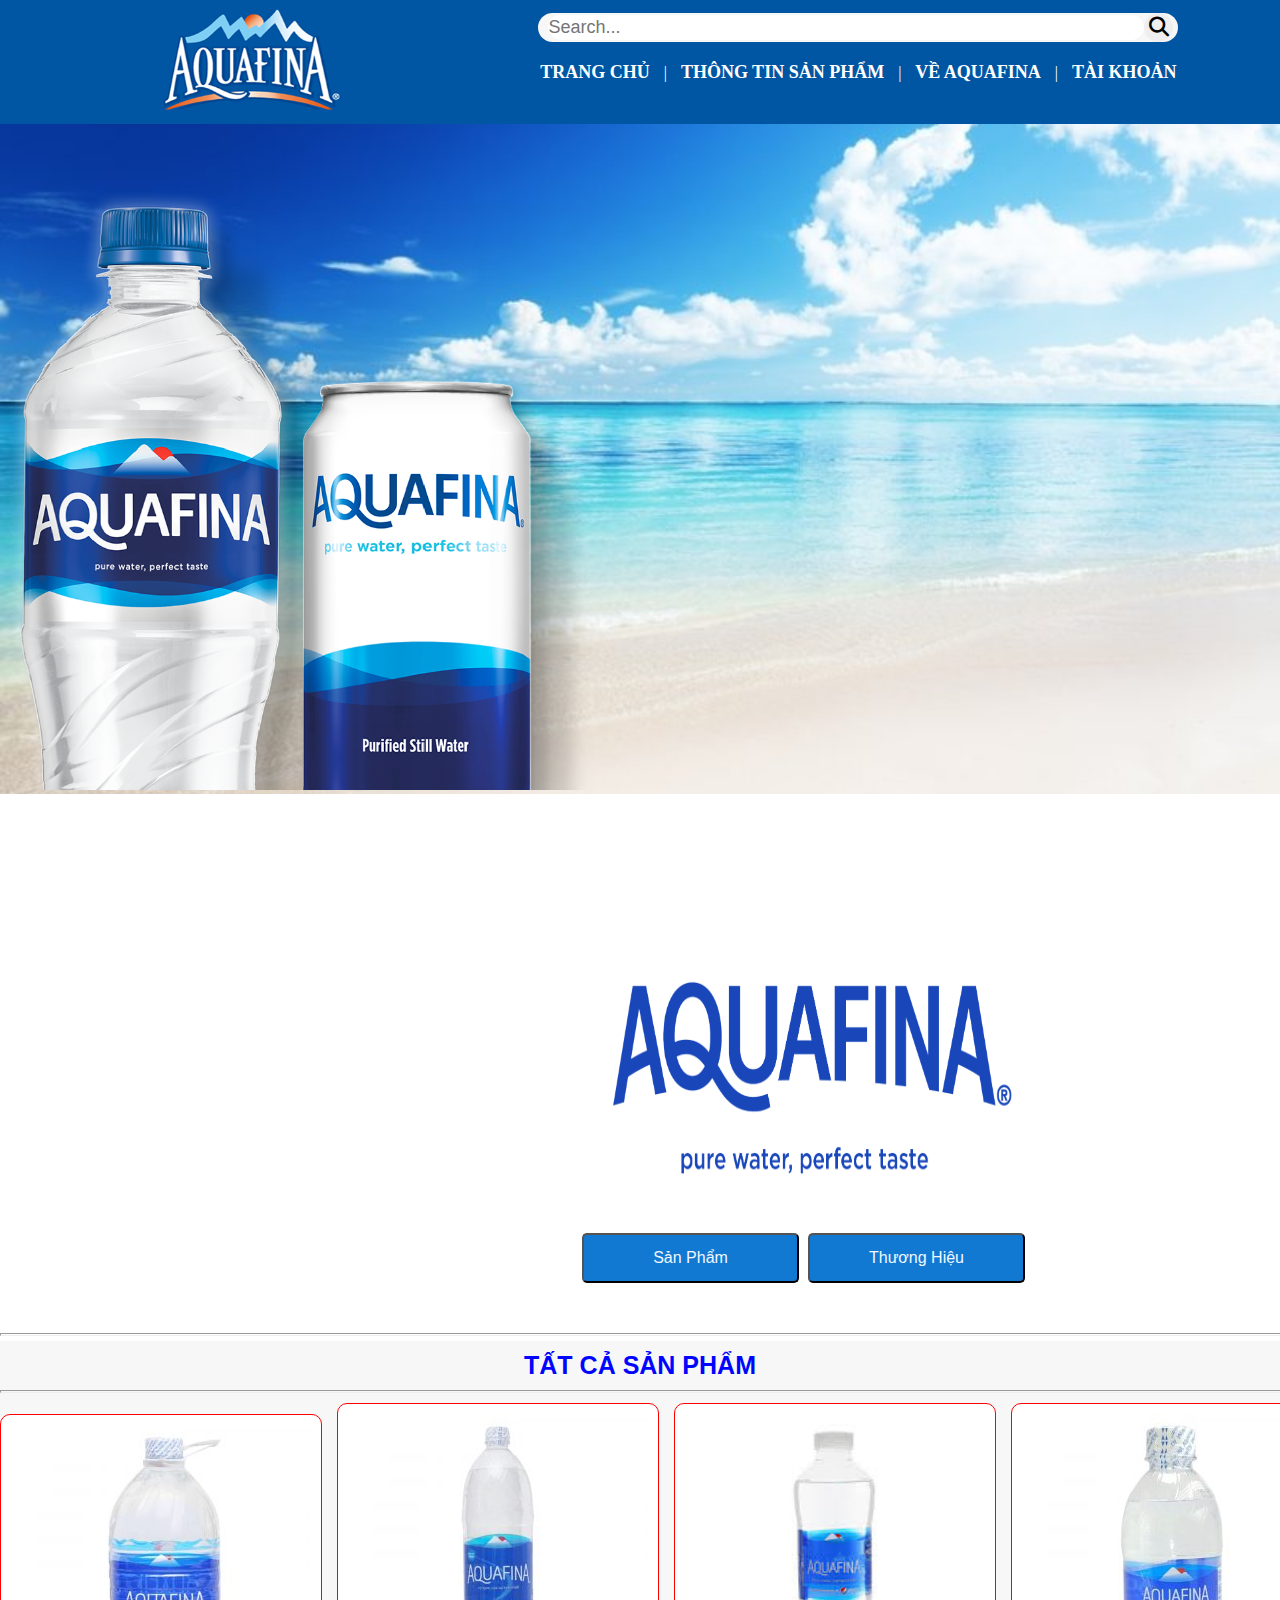
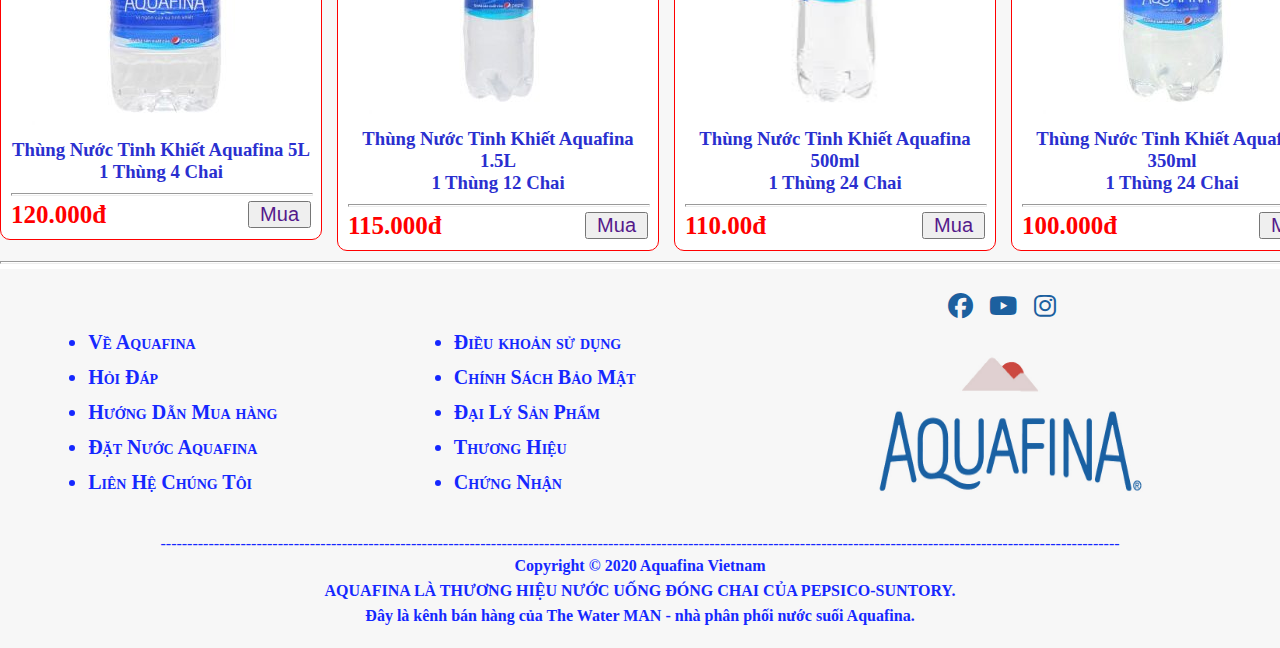
<file: web-aquafina/thongtin.html>
<!DOCTYPE html>
<html lang="en">

<head>
    <meta charset="UTF-8">
    <meta http-equiv="X-UA-Compatible" content="IE=edge">
    <meta name="viewport" content="width=device-width, initial-scale=1.0">
    <title>Document</title>
    <link rel="stylesheet" href="thongtin.css">
    <link rel="stylesheet" href="https://cdnjs.cloudflare.com/ajax/libs/font-awesome/6.1.1/css/all.min.css">
</head>

<body>
    <div id="wrapper">
        <header>
            <div class="header">
                <div class="logo">
                    <img src="./img/logo1.jpg" alt="img" width="180px" height="120px">
                </div>

                <div class="menu">
                    <ul>
                        <li><a href="trangchu.html">TRANG CHỦ</a></li>
                        <span>|</span>
                        <li><a href="thongtin.html">THÔNG TIN SẢN PHẨM</a></li>
                        <span>|</span>
                        <li><a href="daily.html">VỀ AQUAFINA</a></li>
                        <span>|</span>
                        <li>
                            <a href="#">TÀI KHOẢN</a>
                            <ul>
                                <li><a href="dangky.html" class="sign-in">Đăng Ký</a></li>
                                <li><a href="dangnhap.html" class="sign-up">Đăng Nhập</a></li>
                            </ul>
                        </li>
                    </ul>
                    <form class="seach-box">
                        <button class="seach-btn"><i class="fa-solid fa-magnifying-glass"></i></button>  
                        <input class="seach-text" type="text" placeholder="Search...">
                    </form>
                </div>
            </div>
        </header>

        <nav>
            <div class="img">
                <img src="./img/chainuoc.png" alt="img" width="600px" height="600px">
                <div class="nd-right">
                    <div class="img1">
                        <img src="./img/logo2.png" alt="" width="400px" height="200px">
                    </div>
                    <button type="button">Sản Phẩm</button>
                    <button type="button">Thương Hiệu</button>
                </div>
            </div>
        </nav>
        <hr>
        <section>
            <div class="content">
                <h1 class="title">Tất Cả Sản Phẩm</h1>
                <hr>
                <div class="row">
                    <div class="col">
                        <figure>
                            <img src="./img/aquafina-5l-300x300.jpg" alt="" width="300px" height="300px">
                        </figure>
                        <h3>Thùng Nước Tinh Khiết Aquafina 5L <br> 1 Thùng 4 Chai </h3>
                        <hr>
                        <strong style="color: red; font-size: 25px;">120.000đ</strong><button><a
                                href="">Mua</a></button>
                    </div>
                    <!--End .col-->
                    <div class="col">
                        <figure>
                            <img src="./img/aquafina-1.5l-300x300.jpg" alt="" width="300px" height="300px">
                        </figure>
                        <h3>Thùng Nước Tinh Khiết Aquafina 1.5L <br> 1 Thùng 12 Chai</h3>
                        <hr>
                        <strong style="color: red; font-size: 25px; ">115.000đ</strong><button><a
                                href="">Mua</a></button>
                    </div>
                    <!--End .col-->
                    <div class="col">
                        <figure>
                            <img src="./img/aquafina 500.jpg" alt="" width="300px" height="300px">
                        </figure>
                        <h3>Thùng Nước Tinh Khiết Aquafina 500ml <br> 1 Thùng 24 Chai</h3>
                        <hr>
                        <strong style="color: red; font-size: 25px;">110.00đ</strong><button><a href="">Mua</a></button>
                    </div>
                    <!--End .col-->
                    <div class="col">
                        <figure>
                            <img src="./img/aquafina-355ml-300x300.jpg" alt="" width="300px" height="300px">
                        </figure>
                        <h3>Thùng Nước Tinh Khiết Aquafina 350ml <br> 1 Thùng 24 Chai</h3>
                        <hr>
                        <strong style="color: red; font-size: 25px;">100.000đ</strong><button><a
                                href="">Mua</a></button>
                    </div>
                    <!--End .col-->
                </div>
            </div>
        </section>
        <hr>

        <article>
            <div class="atl">
                <ul>
                    <li><a href="">Về Aquafina</a></li>
                    <li><a href="">Hỏi Đáp</a></li>
                    <li><a href="">Hướng Dẫn Mua hàng</a></li>
                    <li><a href="">Đặt Nước Aquafina</a></li>
                    <li><a href="">Liên Hệ Chúng Tôi</a></li>
                </ul>

                <ul>
                    <li><a href="">Điều khoản sử dụng</a></li>
                    <li><a href="">Chính Sách Bảo Mật</a></li>
                    <li><a href="">Đại Lý Sản Phẩm</a></li>
                    <li><a href="">Thương Hiệu</a></li>
                    <li><a href="">Chứng Nhận</a></li>
                </ul>
                <div class="img-lg">
                    <div class="icon">
                        <li><a href=""> <i class="fa-brands fa-facebook"></i></a></li>
                        <li><a href=""> <i class="fa-brands fa-youtube"></i></a></li>
                        <li><a href=""><i class="fa-brands fa-instagram"></i></a></li>
                    </div>
                    <img src="./img/logo3.jpg" alt="" width="350px" height="200px">
                </div>
            </div>
        </article>



        <footer>
            <div class="footer">
                <p style="color: rgb(21, 40, 255);">------------------------------------------------------------------------------------------------------------------------------------------------------------------------------------
                </p>
                <cite> Copyright © 2020 Aquafina Vietnam <br>
                    AQUAFINA LÀ THƯƠNG HIỆU NƯỚC UỐNG ĐÓNG CHAI CỦA PEPSICO-SUNTORY. <br>
                    Đây là kênh bán hàng của The Water MAN - nhà phân phối nước suối Aquafina.
                </cite>
            </div>
        </footer>
    </div>
    <script src="https://code.jquery.com/jquery-3.6.0.js"></script>
    <script>
        $(document).ready(function() {
            $(window).scroll(function() {
                if($(this).scrollTop()) {
                    $('header').addClass('sticky');
                }else{
                    $('header').removeClass('sticky');
                }
            });
        });
    </script>
</body>

</html>
</file>
<file: assets/css/style.css>
*{
    margin: 0;
    padding: 0;
    box-sizing: border-box;
}
/* khắc phục float */
.clear{ 
    clear: both;
}

.text-white{
    color: #fff !important;
}

.row{
    margin-left: -8px;
    margin-right: -8px;
}

.row::after{
    content: "";
    display: block;
    clear: both;
}

.col{
    float: left;
    padding-left: 8px;
    padding-right: 8px;
}

.col-half{
    width: 50%;
}

.col-full{
    width: 100%;
}

.mt-8{
    margin-top: 8px !important;
}

.mt-16{
    margin-top: 16px !important;
}

html{
     scroll-behavior: smooth; /* hành động cuộn */
    font-family: 'Segoe UI', Tahoma, Geneva, Verdana, sans-serif;
}




#wrapper{

}

#header{
    height: 46px;
    background-color: #000;
    position: fixed;
    top: 0;
    left: 0;
    right: 0;
    z-index: 1;
    overflow: hidden;
}

#nav{
    display: inline-block;
}

#nav, .subnav{
   list-style-type: none;
}

#nav > li{
    display: inline-block;
}

#nav li{

    position: relative;
}

#nav > li > a{
    color: #fff;
    text-transform: uppercase;

}

#nav li a{
    text-decoration: none;
    line-height: 46px;
    padding: 0 24px ;
    display: block;
}

#nav li:hover .subnav{
    display: block;
}

#nav .subnav li:hover a,
#nav > li:hover > a{
    color: #000;
    background-color:#ccc;
}


#nav .subnav{
    min-width: 160px;
    background-color: #fff;
    position: absolute;
    top: 100%;
    left: 0;
    box-shadow: 0 0 10px rgba(0, 0, 0, 0.5);
    display: none;
}

#nav .subnav a{
    color: #000;
    padding: 0px 12px;
    line-height: 38px;
}

#header .seachbtn{
    float: right;
    line-height: 46px;
    padding: 0 21px;
}


#header .menu-btn .menu-icon{
    font-size: 20px;
    line-height: 46px;
    color: #fff;
}

#header .seachbtn:hover{
    background-color: #f44336;
    cursor: pointer;
}

#header .menu-btn:hover{
    background-color: #ccc;
}

#header .menu-btn:hover .menu-icon{
    color: #000;
}



#slider{
    position: relative;
    margin-top: 46px;
    /* padding-top: 50%; */
    /* background: url('/assets/img/chicago.jpg') top center / cover no-repeat; */
}

#slider img{
    background-size: cover;
    background-repeat: no-repeat;
    background-position: top center;
}

#slider .text-content{
    position: absolute;
    bottom: 48px;
    color: #fff;
    left: 50%;
    transform: translateX(-50%);
    text-align: center;
}

#slider .text-heading{
    font-weight: 500;
    font-size: 24px;

}

#slider .text-description{
    font-weight: 700;
    font-size: 15px;
    margin-top: 25px;
}

#content{

}

#content .content-section{
    width: 800px;
    max-width: 100%;
    padding: 64px 0px;
    margin-left: auto;
    margin-right: auto;
    padding-left: 16px;
    padding-right: 16px;
}

#content .section-heading{
    font-size: 30px;
    font-weight: 400;
    text-align: center;
    letter-spacing: 5px;
}

#content .section-sub-heading{
    font-size: 15px;
    text-align: center;
    margin-top: 25px;
    font-style: italic;
    opacity: 0.7;
}

#content .about-text{
    font-size: 15px;
    margin-top: 20px;
    text-align: justify;
    line-height: 1.4;
}

#content .members-list{
    margin-top: 48px;
     /* overflow: hidden; khắc phục float */
}

#content .member-item{
    float: left;
    width: 33.33333%;
    text-align: center;
}

#content .member-name{
    font-size: 15px;
    
}

#content .member-img{
    margin-top: 15px;
    width: 154px;
    border-radius: 4px;
}
/* tour */

.tour-section{
    background-color: #000;
}

.tickets-list{
    margin-top: 40px;
    background-color: #fff;
}

.tickets-list li{
    font-size: 15px;
    list-style-type: none;
    color: #757575;
    padding: 11px 16px;
    border-bottom: 1px solid #ccc;
}

.tickets-list .sold-out{
    padding: 3px 4px;
    margin-left: 16px;
    background-color: #f44336;
    color: #fff;
}

.tickets-list .quantity{
    width: 24px;
    height: 24px;
    background-color: #000;
    color: #fff;
    float: right;
    border-radius: 50%;
    text-align: center;
    line-height: 24px;
}

.places-list{
    padding-bottom: 48px;
    margin: 32px -8px 0;
}

.place-item{
    width: 33.33333%;
    float: left;
    padding: 0px 8px;
}

.place-img{
    width: 100%;
    display: block;
}

.place-img:hover{
    opacity: 0.6;
}

.place-body{
    background-color: #fff;
    padding: 16px;
    font-size: 15px;
}

.place-heading{
    font-size: 15px;
    font-weight: 700;
}

.place-time{
    margin-top: 15px;
    color: #757575;
}

.place-desc{
    margin-top: 15px;
    line-height: 1.4;
}

.place-buy-btn{
    display: inline-block;
    padding: 11px 16px;
    margin-top: 15px;
    text-decoration: none;
    background-color: #000;
    color: #fff;
    font-weight: 500;
}

.place-buy-btn:hover{
    color: #000;
    background-color: #ccc;
    cursor: pointer;
}


.contact-content{
    margin-top: 48px;
}

.contact-info{
    font-size: 18px;
}

.contact-info i[class*="fa-solid fa-"]{
    width: 30px;
    display: inline-block;
}

.contact-form{
    font-size: 15px;
}

.contact-form .form-control{
    width: 100%;
    border: 1px solid #ccc;
    padding: 10px;
}

.contact-form .form-submit-btn{
    font-size: 15px;
    background-color: #000;
    color: #fff;
    border: none;
    padding: 8px 12px;
    float: right;
    cursor: pointer;
}

.contact-form .form-submit-btn:hover{
    color: #000;
    background-color: #ccc;
}

.banner img{
    width: 100%;
}


#footer{
    padding: 64px 16px;
    text-align: center;
}

#footer .socials-list{
    font-size: 24px;
}

#footer .socials-list a{
    color: rgba(0, 0, 0, 0.6);
}

#footer .socials-list a:hover{
    color: rgba(0, 0, 0, 0.5);
}

#footer .copy-right{
    font-size: 15px;
    font-weight: 500;
    color: rgba(0, 0, 0, 0.6);
}

#footer .copy-right a{
    color: rgba(0, 0, 0, 0.6);
}

#footer .copy-right a:hover{
    color: rgba(0, 0, 0, 0.5);
}





.modal{
    position: fixed;
    align-items: center;
    justify-content: center;
    top: 0;
    bottom: 0;
    left: 0;
    right: 0;
    background-color: rgba(0, 0, 0, 0.4);
    display: none;
}

.modal.open{
    display: flex;
}

.modal-container{
    width: 900px;
    max-width: calc(100% - 32px);
    min-height: 200px;
    background-color: #fff;
    position: relative;
    animation: modalFaceIn ease 0.4s;
}

.modal .modal-header{
    display: flex;
    align-items: center;
    justify-content: center;
    background-color: #009688;
    height: 130px;
    font-size: 30px;
    color: #fff;
}

.modal-close{
    position: absolute;
    right: 0;
    top: 0;
    color: #fff;
    font-size: 30px;
    padding: 5px 18px;
    cursor: pointer;
}

.modal-close:hover{
    color: #eee;
}

.modal .modal-body{
    padding: 16px;
    
}

.modal .modal-label{
    display: block;
    font-size: 15px;
    font-weight: 600;
    margin-bottom: 10px;
}

.modal .modal-input{
    width: 100%;
    font-size: 15px;
    padding: 10px;
    margin-bottom: 24px;
    border: 1px solid #ccc;
}

#buy-tickets{
    width: 100%;
    padding: 12px;
    color: #fff;
    font-size: 18px;
    background-color: #009c8c;
    border: none;
}

#buy-tickets:hover{
    background-color: #03c7b3;
    color: #000;
    cursor: pointer;
}

.modal-footer{
    float: right;
    text-align: right;
    margin: 20px 16px;
}

.modal-footer a{
    color: #2196F3;
}

@keyframes modalFaceIn {
    from {
        opacity: 0;
        transform: translateY(-150px);
    }
    to {
        opacity: 1;
        transform: translateY(0);
    }
}
/* https://www.w3schools.com/w3css/tryw3css_templates_band.htm */
</file>
<file: assets/css/responsive.css>
/* PC */
@media (min-width:1024px){

}
/* Tablet */
@media (min-width: 740px) and (max-width: 1023px){
    #header .menu-btn{
        float: right;
        line-height: 46px;
        padding: 0 21px;
        display: none;
    }
}
/* Mobile */
@media (max-width: 740px){
    #nav > li {
        display: block;
    }

    #header .seachbtn{
        display: none;
    }

    #header .menu-btn{
        float: right;
        line-height: 46px;
        padding: 0 21px;
    }
}
</file>
<file: web-school/main.css>
*{
    box-sizing: border-box;
}
body{
    margin: 0;
    font-family: Tahoma;
    font-size: 12px;
}
.img-fluid{
    max-width: 100%;
}
.container{
     max-width: 980px;
     margin: 0 auto;
}
/*============= header ============*/
header{
    margin-bottom: 10px;

}
.header-top{
    background: #272f54;
    text-align: center;
    padding-top: 20px;
    padding-bottom: 16px;
}
.header-main{
    background: #cb7802;
    padding: 5px 5px 5px 30px;
    display: flex;
    justify-content: space-between;
    align-items: center;
}




.sub-menu{
    margin: 0px;
    padding: 0px;
    list-style: none;
}
.sub-menu li{
    display: inline-block;
}
.sub-menu li a{
    text-decoration: none;
    color:  #fefbfb;
    display: inline-block;
    padding: 0 10px;
    font-variant: small-caps;
    font-size: large;
}
.sub-menu li a:hover{
    text-decoration: underline;
    color: #ffff00;
}

.sub-menu li ul{
    position: absolute;
    display: none;
    padding: 0px;
    margin: 0px;
    list-style: none;
    border-radius: 3px;
    width: 155px;
    background-color:  #f7f5f2;
    box-shadow: 0 0 1px gray;
    text-align: center;
}
.sub-menu li ul a{
    display: block;
    line-height: 30px;
    color: orangered;
    font-variant: small-caps;
    font-size: larger;
    padding: 0 30px;
    text-align: left;  
}
.sub-menu li ul a:hover{
    background-color: orangered;
    color: white;
    text-decoration: none;
}
.sub-menu li:hover ul{
    display: block;
    
}



.form-search-input{
    border: 1px solid #cccccc;
}
.form-search-btn{
    background: #272f54;
    border: 1px solid #cccccc;
    color: #fff;
    text-transform: uppercase;
    font-size: 11px;
    height: 21px;
}
/*============ new ============*/
.new h2.title{
    font-weight: bold;
    font-size: 20px;
    text-transform: uppercase;
    color: #272f54;
    margin: 20px 0;
}
.new .row{
    display: grid;
    grid-template-columns: repeat(3 ,1fr);
    grid-gap: 30px;
}
.new .col{
    border: 1px solid #c2c2c2;
    padding: 15px 25px;
}
.new h3{
    margin: 10px 0;
}
.new h3 a{
    color: #ad3f00;
    font-size: 16px;
    font-weight: bold;
    text-decoration: none;
}
.new p{
    color: #000;
    font-size: 13px;
}
/*============ footer =========*/
footer{
    margin-top: 12px;
    text-align: center;
    padding: 18px 0;
    background: #272f54;
}
footer span{
    color: #fff;
    text-transform: uppercase;
}
</file>
<file: web-aquafina/daily.css>
*{
    margin: auto;
    padding: 0;
}
#wrapper{
    width: 100%;
    margin: auto;
    background-color: #f7f7f7;
}
/* start header */
header.sticky{
    opacity: 0.8;
    z-index: 10;
    position: relative;
}
.header{
    position: fixed;
    z-index: 1;
    width: 100%;
    background-color: #0056a3;
    display: inline-flex;
    transition: all 0.5s ease-in-out;
}

.logo{
    padding-left: 70px;
}

/* menu */
.menu ul{
    color: white;
}
.menu ul li{
  display: inline-block;
 
}
.menu ul li a{
    padding: 0px 10px;
    color: white;
    text-decoration: none;
    font-variant: small-caps;
    font-size: 18px;
    font-weight: 700;
}
.menu ul li a:hover{
    color: #b5b7ff; 
    text-decoration: underline;
    text-shadow: 1px 1px 2px black;
}
.menu li ul{
    position: absolute;
    padding-left: 20px;
    width: 150px;
    line-height: 30px;
    display: none;
}
.menu li:hover ul{
    display: block;
    background-color: #565ad3;
}
.menu li ul li a:hover{
    color: #c1c3fd;
}


/* seach */
.seach-box{
    margin-top: -70px;
    width: 640px;
    height: 29px;
    background-color: #f7f7f7;
    border-radius: 30px;
}
.seach-box .seach-text{
   width: 90%;
   height: 25px;
   border-radius: 30px;
   border: none;
   outline: none;
   padding-right: 20px;
   font-size: 18px;
   margin-left: 10px;
   margin-top: 2px;
}
.seach-box .seach-btn{
    cursor: pointer;
    float: right;
    width: 29px;
    height: 29px;
    border: none;
    border-radius: 50%;
    font-size: 20px;
    margin-right: 5px;
}
/* banner */
.img{
   background-image: url(./img/B0202.jpg);
   background-repeat: no-repeat;
   background-size: cover;
   padding-top: 190px;
}
.img1{
    margin-top: -300px;
    padding-bottom: 50px;
    padding-left: 30px;
}
/* button */
.nd-right{
    float: right;
    padding: 485px 200px 50px 100px;
    margin-right: 50px;
}
.nd-right button{
    width: 217px;
    height: 50px;
    border-radius: 5px;
    margin-right: 5px;
    background-color: #1279d3;
    font-size: 16px;
    color: aliceblue;
}
.nd-right button:hover{
    background-color: #e1e6eb;
    color: rgb(26, 24, 24);
    font-weight: 700;
    cursor: pointer;
}

/* end header */
.content{
    background-color: #f7f7f7;
    margin: 10px;
    
}
.content h1.title{
    font-weight: bold;
    font-size: 25px;
    font-family: 'Segoe UI', Tahoma, Geneva, Verdana, sans-serif;
    text-transform: uppercase;
    text-decoration: none;
    color: rgb(0, 4, 255);
    text-align: center;
    padding: 10px 0px;
}
.content h3{
    font-family: 'Segoe UI', Tahoma, Geneva, Verdana, sans-serif;
    margin: 10px 0px;
    color: #454aff;
    font-size: 20px;
}
.content p{
    line-height: 27px;
    font-size: 18px;
}
hr{
    width: 100%;
    height: 1px;
    margin-bottom: 5px;

}
.content-text{
    width: 85%;
}
.map{
    text-align: center;
}
/* silder-show */
.content-slider{
    position: relative;
}
#diving{
    text-align: center;
    z-index: 0;
}

.iconL{
    position: absolute;
    top: 70px;
    left: 50px;
    font-size: 50px;
    cursor: pointer;
}

.iconR{
    position: absolute;
    top: 70px;
    right: 50px;
    font-size: 50px;
    cursor: pointer;
}
#bigImg{
    width: 500px;
    height: 450px;
    box-shadow: 0 0 5px black;
    position: absolute;
    top: 110px;
    left: 200px;
    z-index: 1000; 
    display: none;
}
#bigImg img{
    width: 500px;
    height: 450px;
} 
/* menu dưới */
.atl {
    background-color: #f7f7f7;
    padding-top: 20px;
    padding-right: 10px;
    display: flex;
    font-size: 20px;
    line-height: 35px;
    font-variant: small-caps;
    font-weight: 600;
    
}
.atl ul li{
    color: rgb(21, 40, 255);
}
.atl ul li a{
    text-decoration: none;
    color: rgb(21, 40, 255);
}
.atl ul li a:hover{
    text-decoration: underline;
    color: blue;
    font-size: 21px;
}
.img-lg{
    padding-left: 20px;
}
/* icon */
.icon{
    text-align: center;
    font-size: 25px;
    
}
.icon li{
    list-style: none;
    display: inline-block;
    margin-right: 10px;
}
.icon li i{
    color: #1c609f;
}
.icon li i:hover{
    color: rgb(21, 40, 255);
}
/* end section,article */
.footer{
    background-color: #f7f7f7;
    text-align: center;
    padding-bottom: 20px;
}
.footer cite{
    line-height: 25px;
    font-weight: 600;
    font-style: normal;
    color: rgb(21, 40, 255);
}
</file>
<file: web-aquafina/dangky.css>
*{
    margin: auto;
    padding: 0;
}
#wrapper{
    width: 100%;
    margin: auto;
}
/* start header */
header.sticky{
    opacity: 0.8;
    z-index: 10;
    position: relative;
}
.header{
    position: fixed;
    z-index: 1;
    width: 100%;
    background-color: #0056a3;
    display: inline-flex;
    transition: all 0.5s ease-in-out;
}

.logo{
    padding-left: 70px;
}

/* menu */
.menu ul{
    color: white;
}
.menu ul li{
  display: inline-block;
 
}
.menu ul li a{
    padding: 0px 10px;
    color: white;
    text-decoration: none;
    font-variant: small-caps;
    font-size: 18px;
    font-weight: 700;
}
.menu ul li a:hover{
    color: #b5b7ff;
    text-decoration: underline;
    text-shadow: 1px 1px 2px black;
}
.menu li ul{
    position: absolute;
    padding-left: 20px;
    width: 150px;
    line-height: 30px;
    display: none;
}
.menu li:hover ul{
    display: block;
    background-color: #565ad3;
}
.menu li ul li a:hover{
    color: #c1c3fd;
}


/* Seach.. */
.seach-box{
    margin-top: -70px;
    width: 640px;
    height: 29px;
    background-color: #f7f7f7;
    border-radius: 30px;
}
.seach-box .seach-text{
   width: 90%;
   height: 25px;
   border-radius: 30px;
   border: none;
   outline: none;
   padding-right: 20px;
   font-size: 18px;
   margin-left: 10px;
   margin-top: 2px;
}
.seach-box .seach-btn{
    cursor: pointer;
    float: right;
    width: 29px;
    height: 29px;
    border: none;
    border-radius: 50%;
    font-size: 20px;
    margin-right: 5px;
}
/* banner */
.img{
   background-image: url(./img/B0202.jpg);
   background-repeat: no-repeat;
   background-size: cover;
   padding-top: 190px;
}
.img1{
    margin-top: -300px;
    padding-bottom: 50px;
    padding-left: 30px;
}
/*  button right */
.nd-right{
    float: right;
    padding: 485px 200px 50px 100px;
    margin-right: 50px;
}
.nd-right button{
    width: 217px;
    height: 50px;
    border-radius: 5px;
    margin-right: 5px;
    background-color: #1279d3;
    font-size: 16px;
    color: aliceblue;
}
.nd-right button:hover{
    background-color: #e1e6eb;
    color: rgb(26, 24, 24);
    font-weight: 700;
    cursor: pointer;
}

/* end header */
h1{
    color: rgb(0, 4, 255);
    font-size: 40px;
    font-weight: 700;
    margin-bottom: 20px;
    text-align: center;
    text-decoration: none;
    font-family: 'Segoe UI', Tahoma, Geneva, Verdana, sans-serif;
}

.register-form{
    margin: 5px auto;
    background-color: #f7f7f7;
    padding: 15px;
    border: 2px dotted #acabab;
}

.input-box{ /*sdt*/
    margin-bottom: 10px;
}

.col-6{
    font-size: 18px;
}
.input-box input[type='text'],
.input-box input[type='password'],
.input-box input[type='date']{   /*ô nhập */
    width: 1420px;
    padding: 0px 10px;
    border: 1px solid #cccccc;
    font-size: 16px;
    display: inline-block;
    height: 40px;
    color: #666666;
}
.input-box select{    /*gioi tinh*/
    padding: 10px 10px;
    width: 1442px;
    height: 40px;
    border: 1px solid #cccccc;
    outline: none;
    font-size: 16px;
    display: inline-block;
    color: #666666;
}

.btn-box{
    text-align: right;
}
.btn-box button{
    padding: 10px 20px;
    border-radius: 2px;
    background-color: #009999;
    color: #ffffff;
    font-weight: 700;
    border: none;
    outline: none; 
}
.btn-box button:hover{
    background-color: #0765b7;
    cursor: pointer;
}
/* end form dk */

/* menu dưới */
.atl {
    background-color: #f7f7f7;
    padding-top: 20px;
    padding-right: 10px;
    display: flex;
    font-size: 20px;
    line-height: 35px;
    font-variant: small-caps;
    font-weight: 600;
    
}
.atl ul li{
    color: rgb(21, 40, 255);
}
.atl ul li a{
    text-decoration: none;
    color: rgb(21, 40, 255);
}
.atl ul li a:hover{
    text-decoration: underline;
    color: blue;
    font-size: 21px;
}
.img-lg{
    padding-left: 20px;
}
/* icon */
.icon{
    text-align: center;
    font-size: 25px;
    
}
.icon li{
    list-style: none;
    display: inline-block;
    margin-right: 10px;
}
.icon li i{
    color: #1c609f;
}
.icon li i:hover{
    color: rgb(21, 40, 255);
}
/* footer */

.footer{
    background-color: #f7f7f7;
    text-align: center;
    padding-bottom: 20px;
}
.footer cite{
    line-height: 25px;
    font-weight: 600;
    font-style: normal;
    color: rgb(21, 40, 255);
}
</file>
<file: web-aquafina/dangnhap.css>
*{
    margin: auto;
    padding: 0;
}
#wrapper{
    width: 100%;
    margin: auto;
}
/* start header */
header.sticky{
    opacity: 0.8;
    z-index: 10;
    position: relative;
}
.header{
    position: fixed;
    z-index: 1;
    width: 100%;
    background-color: #0056a3;
    display: inline-flex;
    transition: all 0.5s ease-in-out;
}

.logo{
    padding-left: 70px;
}

/* menu */
.menu ul{
    color: white;
}
.menu ul li{
  display: inline-block;
 
}
.menu ul li a{
    padding: 0px 10px;
    color: white;
    text-decoration: none;
    font-variant: small-caps;
    font-size: 18px;
    font-weight: 700;
}
.menu ul li a:hover{
    color: #b5b7ff;
    text-decoration: underline;
    text-shadow: 1px 1px 2px black;
}
.menu li ul{
    position: absolute;
    padding-left: 20px;
    width: 150px;
    line-height: 30px;
    display: none;
}
.menu li:hover ul{
    display: block;
    background-color: #565ad3;
}
.menu li ul li a:hover{
    color: #c1c3fd;
}


/* Seach.. */
.seach-box{
    margin-top: -70px;
    width: 640px;
    height: 29px;
    background-color: #f7f7f7;
    border-radius: 30px;
}
.seach-box .seach-text{
   width: 90%;
   height: 25px;
   border-radius: 30px;
   border: none;
   outline: none;
   padding-right: 20px;
   font-size: 18px;
   margin-left: 10px;
   margin-top: 2px;
}
.seach-box .seach-btn{
    cursor: pointer;
    float: right;
    width: 29px;
    height: 29px;
    border: none;
    border-radius: 50%;
    font-size: 20px;
    margin-right: 5px;
}
/* banner */
.img{
   background-image: url(./img/B0202.jpg);
   background-repeat: no-repeat;
   background-size: cover;
   padding-top: 190px;
}
.img1{
    margin-top: -300px;
    padding-bottom: 50px;
    padding-left: 30px;
}
/*  button right */
.nd-right{
    float: right;
    padding: 485px 200px 50px 100px;
    margin-right: 50px;
}
.nd-right button{
    width: 217px;
    height: 50px;
    border-radius: 5px;
    margin-right: 5px;
    background-color: #1279d3;
    font-size: 16px;
    color: aliceblue;
}
.nd-right button:hover{
    background-color: #e1e6eb;
    color: rgb(26, 24, 24);
    font-weight: 700;
    cursor: pointer;
}

/* end header */
h1{
    color: rgb(0, 4, 255);
    font-size: 40px;
    font-weight: 700;
    margin-bottom: 20px;
    text-align: center;
    text-decoration: none;
    font-family: 'Segoe UI', Tahoma, Geneva, Verdana, sans-serif;
}


.register-form{
    margin: 5px auto;
    background-color: #f7f7f7;
    padding: 15px;
    border: 2px dotted #acabab;
}

.input-box{ /*sdt*/
    margin-bottom: 10px;
}

.input-box input[type='text'],
.input-box input[type='password']
{   /*ô nhập */
    width: 1420px;
    padding: 0px 10px;
    border: 1px solid #cccccc;
    font-size: 16px;
    display: inline-block;
    height: 40px;
    color: #666666;
}

.btn-box{
    text-align: right;
    padding-top: 20px;
}
.btn-box button{
    padding: 10px 20px;
    border-radius: 2px;
    background-color: #009999;
    color: #ffffff;
    font-weight: 700;
    border: none;
    outline: none; 
}
.btn-box button:hover{
    background-color: #0765b7;
    cursor: pointer;
}
/*tao tk moi*/
.btn-tk{
    text-align: right;
    margin-top: 30px;
}
.btn-tk button{
    padding: 10px 15px;
    border-radius: 2px;
    background-color: #009999;  
    border: none;
    outline: none;
}
.btn-tk button:hover{
    background-color: #0765b7;
}
.btn-tk button a{
    color: white;
    font-weight: 700;
    text-decoration: none;
}
.btn-tk button a:hover{
    text-decoration: underline;
}

/* end form dk */

/* menu dưới */
.atl {
    background-color: #f7f7f7;
    padding-top: 20px;
    padding-right: 10px;
    display: flex;
    font-size: 20px;
    line-height: 35px;
    font-variant: small-caps;
    font-weight: 600;
    
}
.atl ul li{
    color: rgb(21, 40, 255);
}
.atl ul li a{
    text-decoration: none;
    color: rgb(21, 40, 255);
}
.atl ul li a:hover{
    text-decoration: underline;
    color: blue;
    font-size: 21px;
}
.img-lg{
    padding-left: 20px;
}
/* icon */
.icon{
    text-align: center;
    font-size: 25px;
    
}
.icon li{
    list-style: none;
    display: inline-block;
    margin-right: 10px;
}
.icon li i{
    color: #1c609f;
}
.icon li i:hover{
    color: rgb(21, 40, 255);
}
/* footer */

.footer{
    background-color: #f7f7f7;
    text-align: center;
    padding-bottom: 20px;
}
.footer cite{
    line-height: 25px;
    font-weight: 600;
    font-style: normal;
    color: rgb(21, 40, 255);
}
</file>
<file: web-aquafina/thongtin.css>
*{
    margin: auto;
    padding: 0;
}
#wrapper{
    width: 100%;
    margin: auto;
}
/* start header */
header.sticky{
    opacity: 0.8;
    z-index: 10;
    position: relative;
}
.header{
    position: fixed;
    z-index: 1;
    width: 100%;
    background-color: #0056a3;
    display: inline-flex;
    transition: all 0.5s ease-in-out;
}

.logo{
    padding-left: 70px;
}

/* menu */
.menu ul{
    color: white;
}
.menu ul li{
  display: inline-block;
 
}
.menu ul li a{
    padding: 0px 10px;
    color: white;
    text-decoration: none;
    font-variant: small-caps;
    font-size: 18px;
    font-weight: 700;
}
.menu ul li a:hover{
    color: #b5b7ff;
    text-decoration: underline;
    text-shadow: 1px 1px 2px black;
}

.menu li ul{
    position: absolute;
    padding-left: 20px;
    width: 150px;
    line-height: 30px;
    display: none;
}
.menu li:hover ul{
    display: block;
    background-color: #565ad3;
}
.menu li ul li a:hover{
    color: #c1c3fd;
}


/* Seach.. */
.seach-box{
    margin-top: -70px;
    width: 640px;
    height: 29px;
    background-color: #f7f7f7;
    border-radius: 30px;
}
.seach-box .seach-text{
   width: 90%;
   height: 25px;
   border-radius: 30px;
   border: none;
   outline: none;
   padding-right: 20px;
   font-size: 18px;
   margin-left: 10px;
   margin-top: 2px;
}
.seach-box .seach-btn{
    cursor: pointer;
    float: right;
    width: 29px;
    height: 29px;
    border: none;
    border-radius: 50%;
    font-size: 20px;
    margin-right: 5px;
}
/* banner */
.img{
   background-image: url(./img/B0202.jpg);
   background-repeat: no-repeat;
   background-size: cover;
   padding-top: 190px;
}
.img1{
    margin-top: -300px;
    padding-bottom: 50px;
    padding-left: 30px;
}
/*  button right */
.nd-right{
    float: right;
    padding: 485px 200px 50px 100px;
    margin-right: 50px;
}
.nd-right button{
    width: 217px;
    height: 50px;
    border-radius: 5px;
    margin-right: 5px;
    background-color: #1279d3;
    font-size: 16px;
    color: aliceblue;
}
.nd-right button:hover{
    background-color: #e1e6eb;
    color: rgb(26, 24, 24);
    font-weight: 700;
    cursor: pointer;
}

/* end header */
.content{
    background-color: #f7f7f7;
}
.content h1.title{
    font-weight: bold;
    font-size: 25px;
    font-family: 'Segoe UI', Tahoma, Geneva, Verdana, sans-serif;
    text-transform: uppercase;
    text-decoration: none;
    color: rgb(0, 4, 255);
    text-align: center;
    padding: 10px 0px;
}
.content h3{
    padding: 10px 0px;
    text-align: center;
}
hr{
    width: 100%;
    height: 1px;
    margin-bottom: 5px;

}
.col h3 {
    color: #2a2fcf;
}
.col button{
    float: right;
}
.col button a{
    text-decoration: none;
    font-size: 20px;
    margin: 5px 10px 5px 10px;
}
.col button:hover{
    background-color: aqua;
}
/* san pham */
.content .row{
    padding-top: 5px;
    display: grid;
    grid-template-columns: repeat(4 ,1fr);
    grid-gap: 15px;
    padding-bottom: 10px;
}
.content .col{
    font-size: 16px;
    border: 1px solid red;
    padding: 10px;
    background-color: #fff;
    border-radius: 10px;
}
.content .col:hover{
    box-shadow: 0px 0px 10px 10px #cdcfcd;
    transform: scale(1.1,1.1);
}
/* end content */

/* menu dưới */
.atl {
    background-color: #f7f7f7;
    padding-top: 20px;
    padding-right: 10px;
    display: flex;
    font-size: 20px;
    line-height: 35px;
    font-variant: small-caps;
    font-weight: 600;
    
}
.atl ul li{
    color: rgb(21, 40, 255);
}
.atl ul li a{
    text-decoration: none;
    color: rgb(21, 40, 255);
}
.atl ul li a:hover{
    text-decoration: underline;
    color: blue;
    font-size: 21px;
}
.img-lg{
    padding-left: 20px;
}
/* icon */
.icon{
    text-align: center;
    font-size: 25px;
    
}
.icon li{
    list-style: none;
    display: inline-block;
    margin-right: 10px;
}
.icon li i{
    color: #1c609f;
}
.icon li i:hover{
    color: rgb(21, 40, 255);
}
/* footer */

.footer{
    background-color: #f7f7f7;
    text-align: center;
    padding-bottom: 20px;
}
.footer cite{
    line-height: 25px;
    font-weight: 600;
    font-style: normal;
    color: rgb(21, 40, 255);
}
</file>
